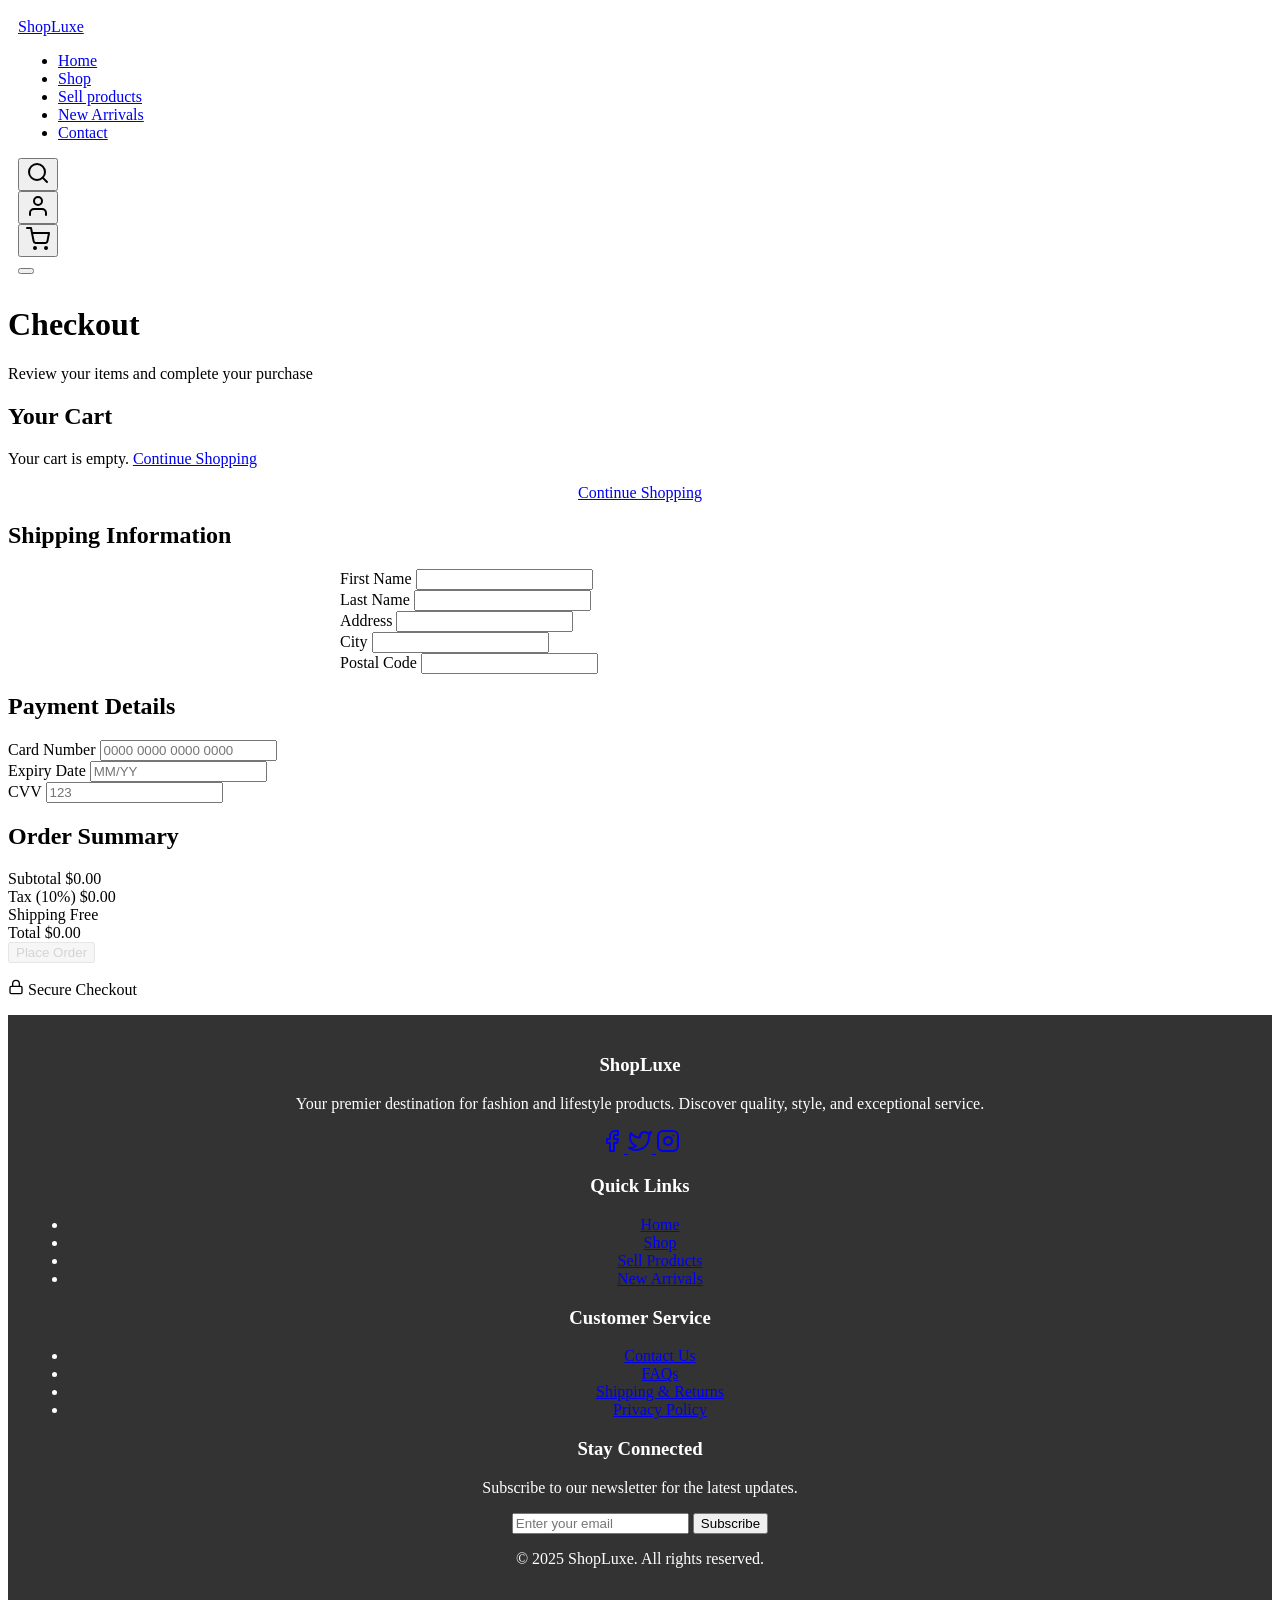
<file: Checkout.html>
<!DOCTYPE html>
<html lang="en">

<head>
    <meta charset="UTF-8">
    <meta name="viewport" content="width=device-width, initial-scale=1.0">
    <title>Checkout - ShopLuxe</title>
    <link rel="stylesheet" href="styles.css">
</head>

<body>

    <nav class="navbar">
        <div class="nav-container">
            <a href="index.html" class="nav-logo">Shop<span>Luxe</span></a>

            <ul class="nav-menu">
                <li><a href="index.html" class="nav-link">Home</a></li>
                <li><a href="Shop.html" class="nav-link">Shop</a></li>
                <li><a href="Sell product .html" class="nav-link">Sell products</a></li>
                <li><a href="New Arrival page .html" class="nav-link">New Arrivals</a></li>
                <li><a href="Contact.html" class="nav-link">Contact</a></li>
            </ul>

            <div class="nav-icons">
                <button class="icon-btn" id="searchToggle" aria-label="Search">
                    <svg xmlns="http://www.w3.org/2000/svg" width="24" height="24" viewBox="0 0 24 24" fill="none"
                        stroke="currentColor" stroke-width="2" stroke-linecap="round" stroke-linejoin="round">
                        <circle cx="11" cy="11" r="8"></circle>
                        <line x1="21" y1="21" x2="16.65" y2="16.65"></line>
                    </svg>
                </button>
                <div class="account-dropdown">
                    <button class="icon-btn" id="accountBtn" aria-label="Account">
                        <svg xmlns="http://www.w3.org/2000/svg" width="24" height="24" viewBox="0 0 24 24" fill="none"
                            stroke="currentColor" stroke-width="2" stroke-linecap="round" stroke-linejoin="round">
                            <path d="M20 21v-2a4 4 0 0 0-4-4H8a4 4 0 0 0-4 4v2"></path>
                            <circle cx="12" cy="7" r="4"></circle>
                        </svg>
                    </button>
                    <!-- Account menu reused from other pages via JS or static logic -->
                </div>
                <div class="cart-icon">
                    <button class="icon-btn" aria-label="Cart">
                        <svg xmlns="http://www.w3.org/2000/svg" width="24" height="24" viewBox="0 0 24 24" fill="none"
                            stroke="currentColor" stroke-width="2" stroke-linecap="round" stroke-linejoin="round">
                            <circle cx="9" cy="21" r="1"></circle>
                            <circle cx="20" cy="21" r="1"></circle>
                            <path d="M1 1h4l2.68 13.39a2 2 0 0 0 2 1.61h9.72a2 2 0 0 0 2-1.61L23 6H6"></path>
                        </svg>
                    </button>
                    <span class="cart-badge">0</span>
                </div>
                <button class="hamburger" aria-label="Menu">
                    <span class="bar"></span>
                    <span class="bar"></span>
                    <span class="bar"></span>
                </button>
            </div>
        </div>
    </nav>

    <div class="container checkout-container">
        <div class="page-header">
            <h1>Checkout</h1>
            <p>Review your items and complete your purchase</p>
        </div>

        <div class="checkout-grid">
            <div class="checkout-left">
                <!-- Cart Items -->
                <div class="card-section" id="cartSection">
                    <h2 class="card-title">Your Cart</h2>
                    <div id="cartItemsContainer">
                        <!-- Items rendered here -->
                        <p class="empty-cart-msg">Your cart is empty.</p>
                    </div>
                    <a href="Shop.html" class="btn btn-secondary"
                        style="width: 100%; margin-top: 1rem; text-align: center; display: block;">Continue Shopping</a>
                </div>

                <!-- Shipping Form -->
                <div class="card-section" id="shippingSection">
                    <h2 class="card-title">Shipping Information</h2>
                    <form id="checkoutForm">
                        <div class="form-row">
                            <div class="form-group">
                                <label class="form-label">First Name</label>
                                <input type="text" class="form-input" required>
                            </div>
                            <div class="form-group">
                                <label class="form-label">Last Name</label>
                                <input type="text" class="form-input" required>
                            </div>
                        </div>
                        <div class="form-group">
                            <label class="form-label">Address</label>
                            <input type="text" class="form-input" required>
                        </div>
                        <div class="form-row">
                            <div class="form-group">
                                <label class="form-label">City</label>
                                <input type="text" class="form-input" required>
                            </div>
                            <div class="form-group">
                                <label class="form-label">Postal Code</label>
                                <input type="text" class="form-input" required>
                            </div>
                        </div>
                    </form>
                </div>

                <!-- Payment Info -->
                <div class="card-section">
                    <h2 class="card-title">Payment Details</h2>
                    <div class="form-group">
                        <label class="form-label">Card Number</label>
                        <input type="text" class="form-input" placeholder="0000 0000 0000 0000">
                    </div>
                    <div class="form-row">
                        <div class="form-group">
                            <label class="form-label">Expiry Date</label>
                            <input type="text" class="form-input" placeholder="MM/YY">
                        </div>
                        <div class="form-group">
                            <label class="form-label">CVV</label>
                            <input type="text" class="form-input" placeholder="123">
                        </div>
                    </div>
                </div>
            </div>

            <div class="checkout-right">
                <div class="card-section summary-card">
                    <h2 class="card-title">Order Summary</h2>
                    <div class="summary-row">
                        <span>Subtotal</span>
                        <span id="subtotal">$0.00</span>
                    </div>
                    <div class="summary-row">
                        <span>Tax (10%)</span>
                        <span id="tax">$0.00</span>
                    </div>
                    <div class="summary-row">
                        <span>Shipping</span>
                        <span>Free</span>
                    </div>
                    <div class="summary-divider"></div>
                    <div class="summary-row total-row">
                        <span>Total</span>
                        <span id="total">$0.00</span>
                    </div>
                    <button class="btn btn-primary place-order-btn" id="placeOrderBtn">Place Order</button>
                    <p class="secure-badge">
                        <svg xmlns="http://www.w3.org/2000/svg" width="16" height="16" viewBox="0 0 24 24" fill="none"
                            stroke="currentColor" stroke-width="2" stroke-linecap="round" stroke-linejoin="round"
                            class="secure-icon">
                            <rect x="3" y="11" width="18" height="11" rx="2" ry="2"></rect>
                            <path d="M7 11V7a5 5 0 0 1 10 0v4"></path>
                        </svg>
                        Secure Checkout
                    </p>
                </div>
            </div>
        </div>
    </div>

    <footer class="footer">
        <div class="footer-content">
            <div class="footer-section">
                <h3>ShopLuxe</h3>
                <p>Your premier destination for fashion and lifestyle products. Discover quality, style, and exceptional
                    service.</p>
                <div class="social-links">
                    <a href="#" aria-label="Facebook">
                        <svg xmlns="http://www.w3.org/2000/svg" width="24" height="24" viewBox="0 0 24 24" fill="none"
                            stroke="currentColor" stroke-width="2" stroke-linecap="round" stroke-linejoin="round">
                            <path d="M18 2h-3a5 5 0 0 0-5 5v3H7v4h3v8h4v-8h3l1-4h-4V7a1 1 0 0 1 1-1h3z" />
                        </svg>
                    </a>
                    <a href="#" aria-label="Twitter">
                        <svg xmlns="http://www.w3.org/2000/svg" width="24" height="24" viewBox="0 0 24 24" fill="none"
                            stroke="currentColor" stroke-width="2" stroke-linecap="round" stroke-linejoin="round">
                            <path
                                d="M23 3a10.9 10.9 0 0 1-3.14 1.53 4.48 4.48 0 0 0-7.86 3v1A10.66 10.66 0 0 1 3 4s-4 9 5 13a11.64 11.64 0 0 1-7 2c9 5 20 0 20-11.5a4.5 4.5 0 0 0-.08-.83A7.72 7.72 0 0 0 23 3z" />
                        </svg>
                    </a>
                    <a href="#" aria-label="Instagram">
                        <svg xmlns="http://www.w3.org/2000/svg" width="24" height="24" viewBox="0 0 24 24" fill="none"
                            stroke="currentColor" stroke-width="2" stroke-linecap="round" stroke-linejoin="round">
                            <rect width="20" height="20" x="2" y="2" rx="5" ry="5" />
                            <path d="m16 11.37A4 4 0 1 1 12.63 8 4 4 0 0 1 16 11.37z" />
                            <line x1="17.5" y1="6.5" x2="17.51" y2="6.5" />
                        </svg>
                    </a>
                </div>
            </div>
            <div class="footer-section">
                <h3>Quick Links</h3>
                <ul>
                    <li><a href="index.html">Home</a></li>
                    <li><a href="Shop.html">Shop</a></li>
                    <li><a href="Sell product .html">Sell Products</a></li>
                    <li><a href="New Arrival page .html">New Arrivals</a></li>
                </ul>
            </div>
            <div class="footer-section">
                <h3>Customer Service</h3>
                <ul>
                    <li><a href="Contact.html">Contact Us</a></li>
                    <li><a href="Help.html">FAQs</a></li>
                    <li><a href="#">Shipping & Returns</a></li>
                    <li><a href="#">Privacy Policy</a></li>
                </ul>
            </div>
            <div class="footer-section">
                <h3>Stay Connected</h3>
                <p>Subscribe to our newsletter for the latest updates.</p>
                <form action="#">
                    <input type="email" placeholder="Enter your email" required class="footer-input">
                    <button type="submit" class="footer-btn">Subscribe</button>
                </form>
            </div>
        </div>
        <div class="footer-bottom">
            <p>&copy; 2025 ShopLuxe. All rights reserved.</p>
        </div>
    </footer>

    <script>
        // --- Navigation Logic (Copied from other pages for consistency) ---
        const hamburger = document.querySelector(".hamburger");
        const navMenu = document.querySelector(".nav-menu");

        hamburger.addEventListener("click", () => {
            hamburger.classList.toggle("active");
            navMenu.classList.toggle("active");
        });

        document.querySelectorAll(".nav-link").forEach(n => n.addEventListener("click", () => {
            hamburger.classList.remove("active");
            navMenu.classList.remove("active");
        }));


        // --- Cart Logic ---

        let cart = JSON.parse(localStorage.getItem('shopLuxeCart')) || [];
        const cartContainer = document.getElementById('cartItemsContainer');
        const subtotalEl = document.getElementById('subtotal');
        const taxEl = document.getElementById('tax');
        const totalEl = document.getElementById('total');
        const cartBadge = document.querySelector('.cart-badge');

        function formatPrice(price) {
            // Remove any non-numeric chars except dot/comma if present, then parse
            // Assuming price is stored as number or "$123.00" string
            const num = parseFloat(String(price).replace(/[^0-9.]/g, ''));
            return isNaN(num) ? 0 : num;
        }

        function renderCart() {
            cartContainer.innerHTML = '';
            let subtotal = 0;

            if (cart.length === 0) {
                cartContainer.innerHTML = '<p class="empty-cart-msg">Your cart is empty. <a href="Shop.html" class="text-accent">Continue Shopping</a></p>';
                document.getElementById('placeOrderBtn').disabled = true;
                document.getElementById('placeOrderBtn').style.opacity = '0.5';
                document.getElementById('placeOrderBtn').style.cursor = 'not-allowed';
            } else {
                document.getElementById('placeOrderBtn').disabled = false;
                document.getElementById('placeOrderBtn').style.opacity = '1';
                document.getElementById('placeOrderBtn').style.cursor = 'pointer';

                cart.forEach((item, index) => {
                    const price = formatPrice(item.price);
                    const itemTotal = price * item.quantity;
                    subtotal += itemTotal;

                    const itemEl = document.createElement('div');
                    itemEl.classList.add('cart-item');
                    itemEl.innerHTML = `
                        <div class="cart-item-info">
                            <div class="cart-item-name">${item.name}</div>
                            <div class="cart-item-price">$${price.toFixed(2)} x ${item.quantity}</div>
                        </div>
                        <div class="cart-item-actions">
                            <span class="cart-item-total">$${itemTotal.toFixed(2)}</span>
                            <button class="remove-btn" onclick="removeItem(${index})">&times;</button>
                        </div>
                    `;
                    cartContainer.appendChild(itemEl);
                });
            }

            const tax = subtotal * 0.10;
            const total = subtotal + tax;

            subtotalEl.textContent = `$${subtotal.toFixed(2)}`;
            taxEl.textContent = `$${tax.toFixed(2)}`;
            totalEl.textContent = `$${total.toFixed(2)}`;

            // Update Badge
            if (cartBadge) {
                const count = cart.reduce((sum, item) => sum + item.quantity, 0);
                cartBadge.textContent = count;
                cartBadge.style.display = count > 0 ? 'flex' : 'none';
            }
        }

        function removeItem(index) {
            cart.splice(index, 1);
            localStorage.setItem('shopLuxeCart', JSON.stringify(cart));
            renderCart();
        }

        // Initialize
        renderCart();

        // Combined Payment/Order Logic
        function handlePayment() {
            if (cart.length === 0) return;

            // Simple validation
            const requiredInputs = document.querySelectorAll('input[required]');
            let valid = true;
            requiredInputs.forEach(input => {
                if (!input.value) {
                    input.style.borderColor = 'red';
                    valid = false;
                } else {
                    input.style.borderColor = '#e2e8f0';
                }
            });

            if (!valid) {
                alert('Please fill in all shipping fields.');
                return;
            }

            // Mock Processing
            const btns = [document.getElementById('placeOrderBtn'), document.getElementById('payNowBtn')];
            btns.forEach(btn => {
                if (btn) {
                    btn.textContent = 'Processing...';
                    btn.disabled = true;
                }
            });

            setTimeout(() => {
                // Generate Receipt Data
                const orderNum = 'ORD-' + Math.floor(Math.random() * 1000000);
                const date = new Date().toLocaleDateString();
                const total = document.getElementById('total').textContent;

                // Hide Checkout Grid, Show Receipt
                document.querySelector('.checkout-grid').style.display = 'none';
                document.querySelector('.page-header h1').textContent = 'Order Receipt';
                document.querySelector('.page-header p').textContent = 'Your transaction details';

                const receiptContainer = document.getElementById('receiptContainer');
                receiptContainer.style.display = 'flex';

                document.getElementById('receiptOrderNum').textContent = orderNum;
                document.getElementById('receiptDate').textContent = date;
                document.getElementById('receiptTotal').textContent = total;

                // Render Items in Receipt
                const receiptItemsContainer = document.getElementById('receiptItems');
                receiptItemsContainer.innerHTML = '';
                cart.forEach(item => {
                    const price = formatPrice(item.price);
                    const itemTotal = price * item.quantity;
                    const div = document.createElement('div');
                    div.style.display = 'flex';
                    div.style.justifyContent = 'space-between';
                    div.style.marginBottom = '0.5rem';
                    div.innerHTML = `
                        <span>${item.quantity}x ${item.name}</span>
                        <span>$${itemTotal.toFixed(2)}</span>
                    `;
                    receiptItemsContainer.appendChild(div);
                });

                // Clear Cart
                localStorage.removeItem('shopLuxeCart');
                updateCartBadge(); // Will set to 0

            }, 2000);
        }

        // Attach listeners
        const placeOrderBtn = document.getElementById('placeOrderBtn');
        const payNowBtn = document.getElementById('payNowBtn');

        if (placeOrderBtn) placeOrderBtn.addEventListener('click', handlePayment);
        if (payNowBtn) payNowBtn.addEventListener('click', handlePayment);

    </script>
</body>

</html>
</file>
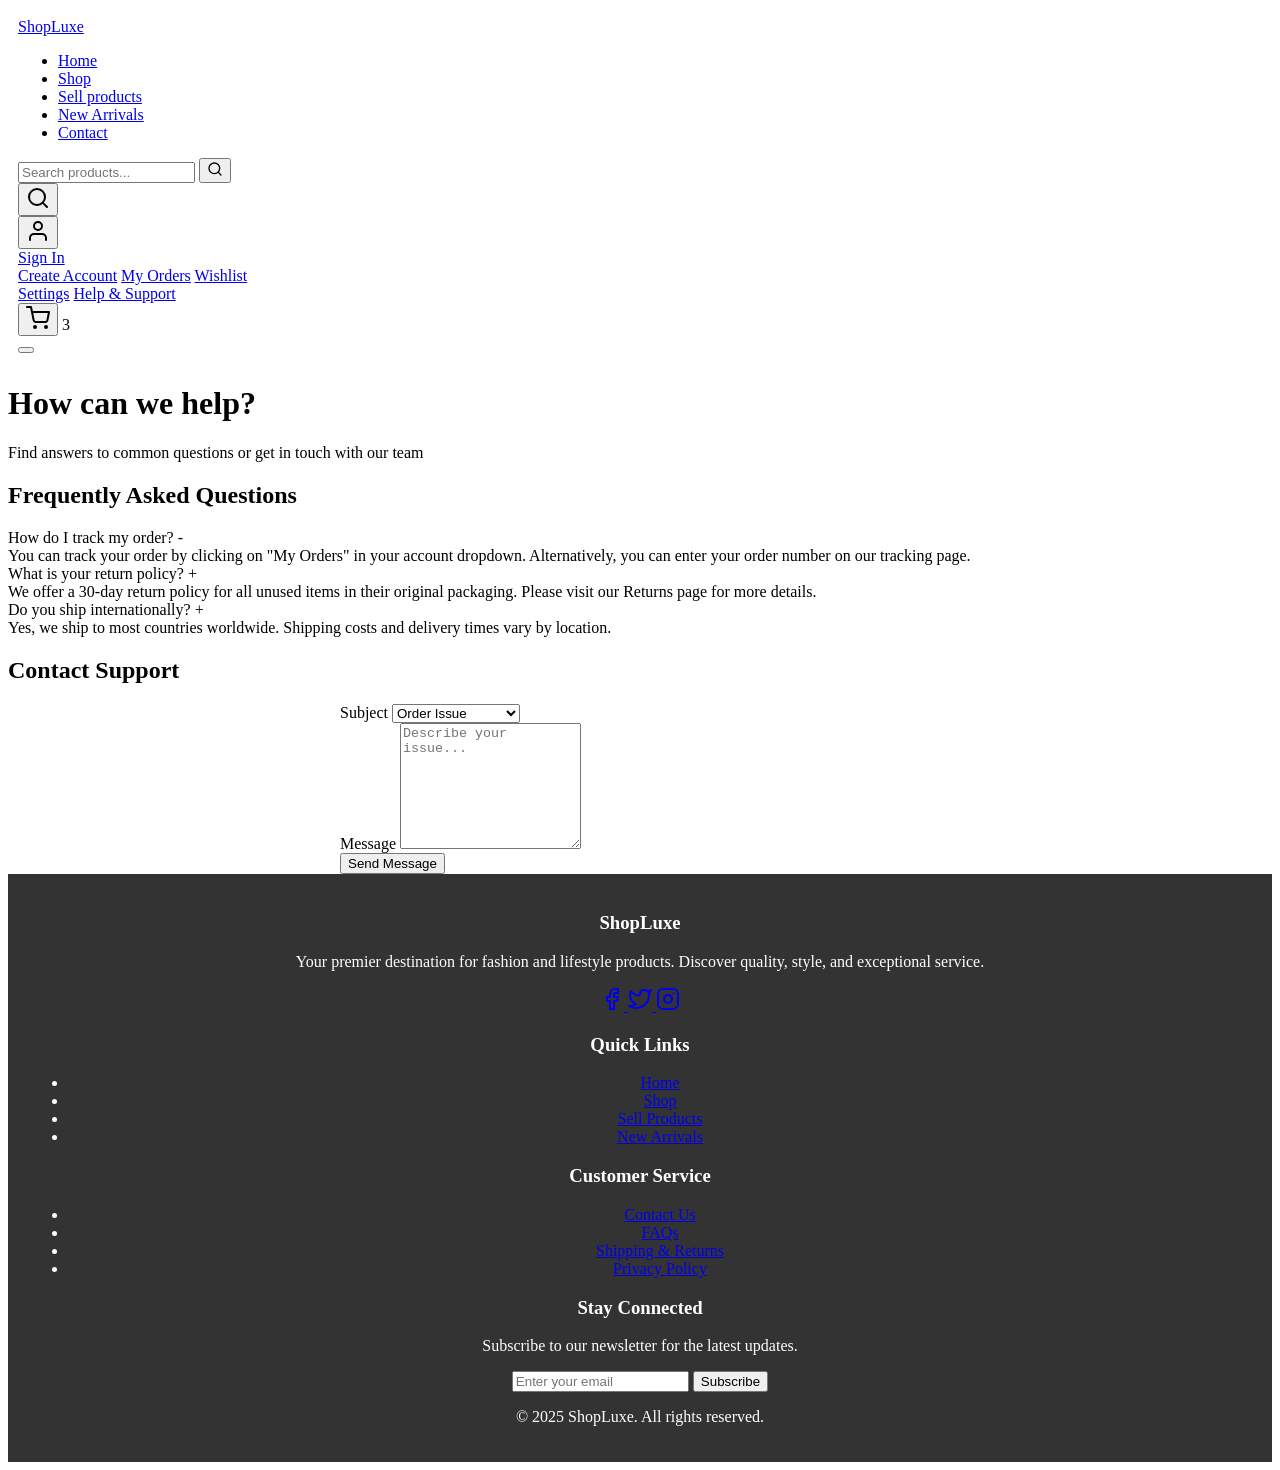
<file: Help.html>
<!DOCTYPE html>
<html lang="en">

<head>
    <meta charset="UTF-8">
    <meta name="viewport" content="width=device-width, initial-scale=1.0">
    <title>Help & Support - ShopLuxe</title>
    <link rel="stylesheet" href="styles.css">
</head>

<body>

    <nav class="navbar">
        <div class="nav-container">
            <a href="Index1.html" class="nav-logo">Shop<span>Luxe</span></a>

            <ul class="nav-menu">
                <li><a href="Index.html" class="nav-link">Home</a></li>
                <li><a href="Shop.html" class="nav-link">Shop</a></li>
                <li><a href="Sell product .html" class="nav-link">Sell products</a></li>
                <li><a href="New Arrival page .html" class="nav-link">New Arrivals</a></li>
                <li><a href="Contact.html" class="nav-link">Contact</a></li>
            </ul>

            <div class="nav-icons">
                <!-- Search Bar -->
                <div class="nav-search-container" id="navSearchContainer">
                    <input type="text" class="nav-search-input" placeholder="Search products..." id="navSearchInput">
                    <button class="nav-search-btn" id="navSearchBtn" aria-label="Search">
                        <svg xmlns="http://www.w3.org/2000/svg" width="16" height="16" viewBox="0 0 24 24" fill="none"
                            stroke="currentColor" stroke-width="2" stroke-linecap="round" stroke-linejoin="round">
                            <circle cx="11" cy="11" r="8"></circle>
                            <line x1="21" y1="21" x2="16.65" y2="16.65"></line>
                        </svg>
                    </button>
                </div>

                <button class="icon-btn" id="searchToggle" aria-label="Search">
                    <svg xmlns="http://www.w3.org/2000/svg" width="24" height="24" viewBox="0 0 24 24" fill="none"
                        stroke="currentColor" stroke-width="2" stroke-linecap="round" stroke-linejoin="round">
                        <circle cx="11" cy="11" r="8"></circle>
                        <line x1="21" y1="21" x2="16.65" y2="16.65"></line>
                    </svg>
                </button>

                <!-- Account Dropdown -->
                <div class="account-dropdown">
                    <button class="icon-btn" id="accountBtn" aria-label="User Account">
                        <svg xmlns="http://www.w3.org/2000/svg" width="24" height="24" viewBox="0 0 24 24" fill="none"
                            stroke="currentColor" stroke-width="2" stroke-linecap="round" stroke-linejoin="round">
                            <path d="M20 21v-2a4 4 0 0 0-4-4H8a4 4 0 0 0-4 4v2"></path>
                            <circle cx="12" cy="7" r="4"></circle>
                        </svg>
                    </button>
                    <div class="account-menu" id="accountMenu">
                        <a href="#" class="account-link" id="signInLink">Sign In</a>
                        <div class="account-divider"></div>
                        <a href="#" class="account-link" id="createAccountLink">Create Account</a>
                        <a href="#" class="account-link">My Orders</a>
                        <a href="#" class="account-link">Wishlist</a>
                        <div class="account-divider"></div>
                        <a href="#" class="account-link">Settings</a>
                        <a href="#" class="account-link">Help & Support</a>
                    </div>
                </div>

                <div class="cart-icon">
                    <button class="icon-btn" aria-label="Cart">
                        <svg xmlns="http://www.w3.org/2000/svg" width="24" height="24" viewBox="0 0 24 24" fill="none"
                            stroke="currentColor" stroke-width="2" stroke-linecap="round" stroke-linejoin="round">
                            <circle cx="9" cy="21" r="1"></circle>
                            <circle cx="20" cy="21" r="1"></circle>
                            <path d="M1 1h4l2.68 13.39a2 2 0 0 0 2 1.61h9.72a2 2 0 0 0 2-1.61L23 6H6"></path>
                        </svg>
                    </button>
                    <span class="cart-badge">3</span>
                </div>
                <button class="hamburger" aria-label="Menu">
                    <span class="bar"></span>
                    <span class="bar"></span>
                    <span class="bar"></span>
                </button>
            </div>
        </div>
    </nav>

    <!-- Account Creation Modal -->
    <div class="modal" id="accountModal">
        <div class="modal-content">
            <button class="modal-close" id="modalClose">&times;</button>
            <div class="modal-header">
                <h2 class="modal-title" id="modalTitle">Create Account</h2>
                <p class="modal-subtitle" id="modalSubtitle">Join ShopLuxe for exclusive deals and personalized shopping
                </p>
            </div>

            <div class="success-message" id="successMessage">
                Account created successfully! Welcome to ShopLuxe.
            </div>

            <form id="accountForm">
                <div class="form-row" id="nameRow">
                    <div class="form-group">
                        <label for="firstName" class="form-label">First Name</label>
                        <input type="text" id="firstName" name="firstName" class="form-input" required>
                    </div>
                    <div class="form-group">
                        <label for="lastName" class="form-label">Last Name</label>
                        <input type="text" id="lastName" name="lastName" class="form-input" required>
                    </div>
                </div>
                <div class="form-group">
                    <label for="email" class="form-label">Email Address</label>
                    <input type="email" id="email" name="email" class="form-input" required>
                </div>
                <div class="form-group">
                    <label for="password" class="form-label">Password</label>
                    <input type="password" id="password" name="password" class="form-input" required minlength="8">
                </div>
                <div class="form-group" id="confirmPasswordGroup">
                    <label for="confirmPassword" class="form-label">Confirm Password</label>
                    <input type="password" id="confirmPassword" name="confirmPassword" class="form-input" required
                        minlength="8">
                </div>
                <div class="checkbox-group" id="newsletterGroup">
                    <input type="checkbox" id="newsletter" name="newsletter">
                    <label for="newsletter">Subscribe to our newsletter for exclusive deals</label>
                </div>
                <div class="checkbox-group" id="termsGroup">
                    <input type="checkbox" id="terms" name="terms" required>
                    <label for="terms">I agree to the <a href="#" style="color: var(--accent-color);">Terms &
                            Conditions</a></label>
                </div>
                <button type="submit" class="modal-btn modal-btn-primary" id="submitBtn">Create Account</button>
                <button type="button" class="modal-btn modal-btn-secondary" id="switchToSignIn">Already have an account?
                    Sign In</button>
            </form>
            <div class="modal-footer">
                <p>By creating an account, you agree to our <a href="#">Privacy Policy</a></p>
            </div>
        </div>
    </div>

    <!-- Help Content -->
    <main class="help-container">
        <div class="help-header">
            <h1>How can we help?</h1>
            <p>Find answers to common questions or get in touch with our team</p>
        </div>

        <div class="faq-section">
            <h2>Frequently Asked Questions</h2>

            <div class="faq-item active">
                <div class="faq-question">How do I track my order? <span class="toggle-icon">-</span></div>
                <div class="faq-answer">
                    You can track your order by clicking on "My Orders" in your account dropdown. Alternatively, you can
                    enter your order number on our tracking page.
                </div>
            </div>

            <div class="faq-item">
                <div class="faq-question">What is your return policy? <span class="toggle-icon">+</span></div>
                <div class="faq-answer">
                    We offer a 30-day return policy for all unused items in their original packaging. Please visit our
                    Returns page for more details.
                </div>
            </div>

            <div class="faq-item">
                <div class="faq-question">Do you ship internationally? <span class="toggle-icon">+</span></div>
                <div class="faq-answer">
                    Yes, we ship to most countries worldwide. Shipping costs and delivery times vary by location.
                </div>
            </div>
        </div>

        <div class="contact-form">
            <h2>Contact Support</h2>
            <form id="contactForm">
                <div class="form-group">
                    <label class="form-label" for="subject">Subject</label>
                    <select class="form-input" id="subject" name="subject">
                        <option>Order Issue</option>
                        <option>Product Question</option>
                        <option>Technical Support</option>
                        <option>Other</option>
                    </select>
                </div>
                <div class="form-group">
                    <label class="form-label" for="message">Message</label>
                    <textarea class="form-input" id="message" name="message" style="min-height: 120px;"
                        placeholder="Describe your issue..."></textarea>
                </div>
                <button type="button" class="modal-btn modal-btn-primary"
                    onclick="alert('Message sent! We will get back to you shortly.')">Send Message</button>
            </form>
        </div>
    </main>

    <!-- Footer -->
    <footer class="footer">
        <div class="footer-content">
            <div class="footer-section">
                <h3>ShopLuxe</h3>
                <p>Your premier destination for fashion and lifestyle products. Discover quality, style, and exceptional
                    service.</p>
                <div class="social-links">
                    <a href="#" aria-label="Facebook">
                        <svg xmlns="http://www.w3.org/2000/svg" width="24" height="24" viewBox="0 0 24 24" fill="none"
                            stroke="currentColor" stroke-width="2" stroke-linecap="round" stroke-linejoin="round">
                            <path d="M18 2h-3a5 5 0 0 0-5 5v3H7v4h3v8h4v-8h3l1-4h-4V7a1 1 0 0 1 1-1h3z" />
                        </svg>
                    </a>
                    <a href="#" aria-label="Twitter">
                        <svg xmlns="http://www.w3.org/2000/svg" width="24" height="24" viewBox="0 0 24 24" fill="none"
                            stroke="currentColor" stroke-width="2" stroke-linecap="round" stroke-linejoin="round">
                            <path
                                d="M23 3a10.9 10.9 0 0 1-3.14 1.53 4.48 4.48 0 0 0-7.86 3v1A10.66 10.66 0 0 1 3 4s-4 9 5 13a11.64 11.64 0 0 1-7 2c9 5 20 0 20-11.5a4.5 4.5 0 0 0-.08-.83A7.72 7.72 0 0 0 23 3z" />
                        </svg>
                    </a>
                    <a href="#" aria-label="Instagram">
                        <svg xmlns="http://www.w3.org/2000/svg" width="24" height="24" viewBox="0 0 24 24" fill="none"
                            stroke="currentColor" stroke-width="2" stroke-linecap="round" stroke-linejoin="round">
                            <rect width="20" height="20" x="2" y="2" rx="5" ry="5" />
                            <path d="m16 11.37A4 4 0 1 1 12.63 8 4 4 0 0 1 16 11.37z" />
                            <line x1="17.5" y1="6.5" x2="17.51" y2="6.5" />
                        </svg>
                    </a>
                </div>
            </div>
            <div class="footer-section">
                <h3>Quick Links</h3>
                <ul>
                    <li><a href="index.html">Home</a></li>
                    <li><a href="Shop.html">Shop</a></li>
                    <li><a href="Sell product .html">Sell Products</a></li>
                    <li><a href="New Arrival page .html">New Arrivals</a></li>
                </ul>
            </div>
            <div class="footer-section">
                <h3>Customer Service</h3>
                <ul>
                    <li><a href="Contact.html">Contact Us</a></li>
                    <li><a href="Help.html">FAQs</a></li>
                    <li><a href="#">Shipping & Returns</a></li>
                    <li><a href="#">Privacy Policy</a></li>
                </ul>
            </div>
            <div class="footer-section">
                <h3>Stay Connected</h3>
                <p>Subscribe to our newsletter for the latest updates.</p>
                <form action="#">
                    <input type="email" placeholder="Enter your email" required class="footer-input">
                    <button type="submit" class="footer-btn">Subscribe</button>
                </form>
            </div>
        </div>
        <div class="footer-bottom">
            <p>&copy; 2025 ShopLuxe. All rights reserved.</p>
        </div>
    </footer>

    <script>
        // Navigation and Menu Logic
        const hamburger = document.querySelector(".hamburger");
        const navMenu = document.querySelector(".nav-menu");

        hamburger.addEventListener("click", () => {
            hamburger.classList.toggle("active");
            navMenu.classList.toggle("active");
        });

        document.querySelectorAll(".nav-link").forEach(n => n.addEventListener("click", () => {
            hamburger.classList.remove("active");
            navMenu.classList.remove("active");
        }));

        // Search Toggle Logic
        const searchToggle = document.getElementById('searchToggle');
        const navSearchContainer = document.getElementById('navSearchContainer');
        const navSearchInput = document.getElementById('navSearchInput');
        const navSearchBtn = document.getElementById('navSearchBtn');

        if (searchToggle) {
            searchToggle.addEventListener('click', () => {
                navSearchContainer.classList.toggle('active');
                if (navSearchContainer.classList.contains('active')) {
                    navSearchInput.focus();
                }
            });
        }

        if (navSearchBtn) {
            navSearchBtn.addEventListener('click', () => {
                const query = navSearchInput.value.trim();
                if (query) {
                    alert(`Navbar searching for: ${query}`);
                    navSearchInput.value = '';
                    navSearchContainer.classList.remove('active');
                }
            });
        }

        // Account Dropdown Logic
        const accountBtn = document.getElementById('accountBtn');
        const accountMenu = document.getElementById('accountMenu');

        accountBtn.addEventListener('click', (e) => {
            e.stopPropagation();
            accountMenu.classList.toggle('active');
        });

        document.addEventListener('click', (e) => {
            if (!accountBtn.contains(e.target) && !accountMenu.contains(e.target)) {
                accountMenu.classList.remove('active');
            }
        });

        // Account Modal Functionality
        const accountModal = document.getElementById('accountModal');
        const modalClose = document.getElementById('modalClose');
        const accountForm = document.getElementById('accountForm');
        const modalTitle = document.getElementById('modalTitle');
        const modalSubtitle = document.getElementById('modalSubtitle');
        const submitBtn = document.getElementById('submitBtn');
        const switchToSignIn = document.getElementById('switchToSignIn');
        const successMessage = document.getElementById('successMessage');

        let isSignInMode = false;

        document.getElementById('createAccountLink').addEventListener('click', (e) => {
            e.preventDefault();
            isSignInMode = false;
            showCreateAccountModal();
            accountMenu.classList.remove('active');
        });

        document.getElementById('signInLink').addEventListener('click', (e) => {
            e.preventDefault();
            isSignInMode = true;
            showSignInModal();
            accountMenu.classList.remove('active');
        });

        function showCreateAccountModal() {
            modalTitle.textContent = 'Create Account';
            modalSubtitle.textContent = 'Join ShopLuxe for exclusive deals and personalized shopping';
            submitBtn.textContent = 'Create Account';
            switchToSignIn.textContent = 'Already have an account? Sign In';
            accountModal.classList.add('active');
            successMessage.style.display = 'none';

            document.getElementById('nameRow').style.display = 'grid';
            document.getElementById('confirmPasswordGroup').style.display = 'block';
            document.getElementById('newsletterGroup').style.display = 'flex';
            document.getElementById('termsGroup').style.display = 'flex';
        }

        function showSignInModal() {
            modalTitle.textContent = 'Sign In';
            modalSubtitle.textContent = 'Welcome back! Please sign in to your account';
            submitBtn.textContent = 'Sign In';
            switchToSignIn.textContent = 'Don\'t have an account? Create Account';
            accountModal.classList.add('active');
            successMessage.style.display = 'none';

            document.getElementById('nameRow').style.display = 'none';
            document.getElementById('confirmPasswordGroup').style.display = 'none';
            document.getElementById('newsletterGroup').style.display = 'none';
            document.getElementById('termsGroup').style.display = 'none';
        }

        switchToSignIn.addEventListener('click', () => {
            isSignInMode = !isSignInMode;
            if (isSignInMode) {
                showSignInModal();
            } else {
                showCreateAccountModal();
            }
        });

        modalClose.addEventListener('click', () => {
            accountModal.classList.remove('active');
            accountForm.reset();
        });

        accountModal.addEventListener('click', (e) => {
            if (e.target === accountModal) {
                accountModal.classList.remove('active');
                accountForm.reset();
            }
        });

        accountForm.addEventListener('submit', (e) => {
            e.preventDefault();
            const formData = new FormData(accountForm);
            const data = Object.fromEntries(formData);

            if (!isSignInMode) {
                if (data.password !== data.confirmPassword) {
                    alert('Passwords do not match!');
                    return;
                }
                if (data.password.length < 8) {
                    alert('Password must be at least 8 characters long!');
                    return;
                }
                if (!data.terms) {
                    alert('Please agree to the Terms & Conditions!');
                    return;
                }

                successMessage.textContent = `Account created successfully! Welcome ${data.firstName}!`;
                successMessage.style.display = 'block';
                submitBtn.textContent = 'Account Created!';
                submitBtn.style.background = '#10b981';

                localStorage.setItem('shopLuxeUser', JSON.stringify({ name: data.firstName, email: data.email }));
                updateAuthUI();

                setTimeout(() => {
                    accountModal.classList.remove('active');
                    accountForm.reset();
                    submitBtn.textContent = 'Create Account';
                    submitBtn.style.background = '';
                }, 2000);

            } else {
                if (!data.email || !data.password) {
                    alert('Please fill in all fields!');
                    return;
                }

                successMessage.textContent = 'Sign in successful! Welcome back!';
                successMessage.style.display = 'block';
                submitBtn.textContent = 'Signed In!';
                submitBtn.style.background = '#10b981';

                localStorage.setItem('shopLuxeUser', JSON.stringify({ name: 'User', email: data.email }));
                updateAuthUI();

                setTimeout(() => {
                    accountModal.classList.remove('active');
                    accountForm.reset();
                    submitBtn.textContent = 'Sign In';
                    submitBtn.style.background = '';
                }, 2000);
            }
        });

        function updateAuthUI() {
            const user = JSON.parse(localStorage.getItem('shopLuxeUser'));
            const signInLink = document.getElementById('signInLink');
            const createAccountLink = document.getElementById('createAccountLink');

            if (user) {
                signInLink.textContent = `Hi, ${user.name}`;
                signInLink.href = 'Settings.html';
                signInLink.id = 'userProfileLink';

                createAccountLink.textContent = 'Sign Out';
                createAccountLink.href = '#';
                createAccountLink.id = 'signOutLink';

                document.getElementById('signOutLink').addEventListener('click', (e) => {
                    e.preventDefault();
                    localStorage.removeItem('shopLuxeUser');
                    window.location.reload();
                });
            }
        }

        updateAuthUI();

        // FAQ Toggle Logic
        document.querySelectorAll('.faq-item').forEach(item => {
            item.querySelector('.faq-question').addEventListener('click', () => {
                const wasActive = item.classList.contains('active');

                document.querySelectorAll('.faq-item').forEach(i => {
                    i.classList.remove('active');
                    i.querySelector('.toggle-icon').textContent = '+';
                });

                if (!wasActive) {
                    item.classList.add('active');
                    item.querySelector('.toggle-icon').textContent = '-';
                }
            });
        });
    </script>
</body>

</html>
</file>
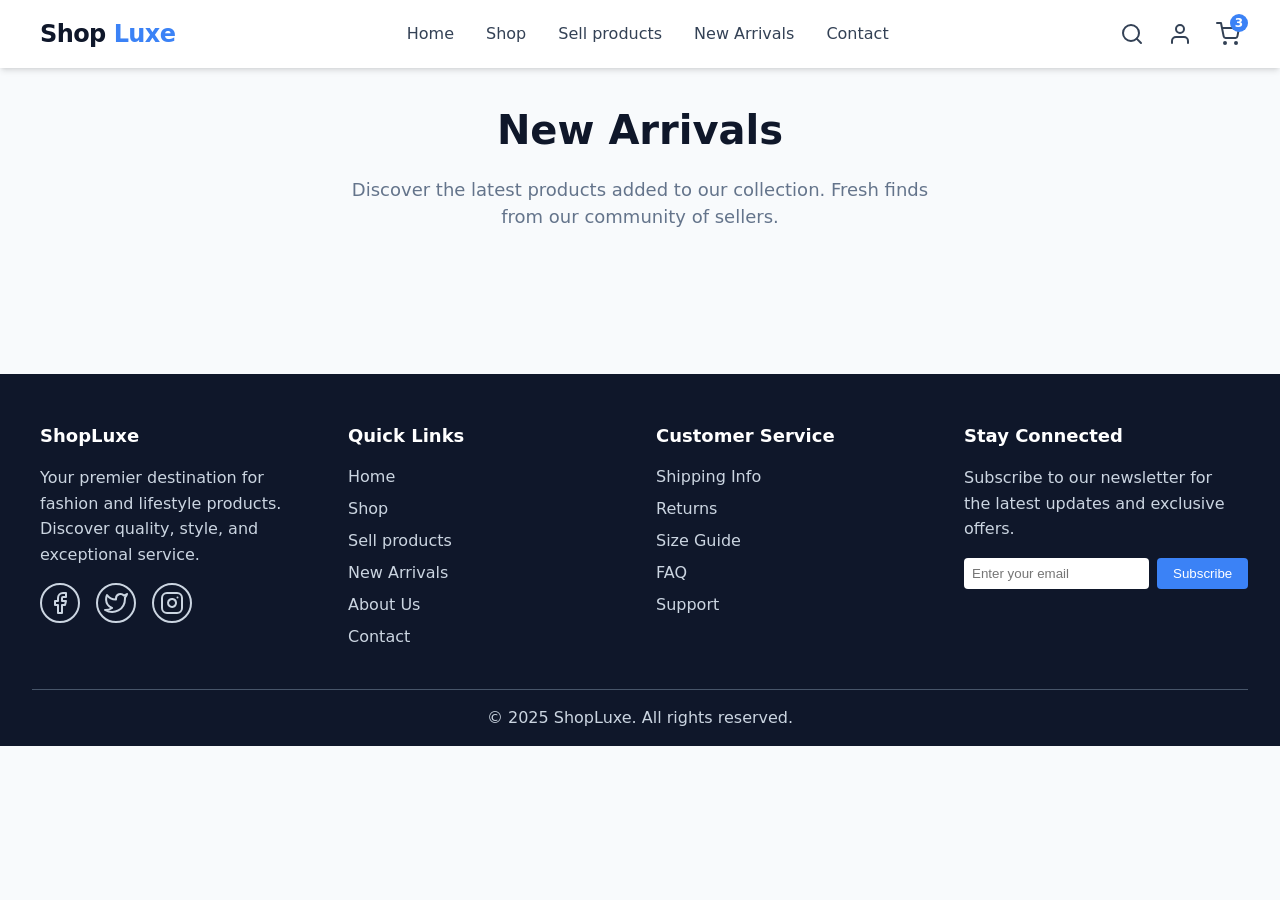
<file: New Arrival page .html>
<!DOCTYPE html>
<html lang="en">

<head>
    <meta charset="UTF-8">
    <meta name="viewport" content="width=device-width, initial-scale=1.0">
    <title>New Arrivals - ShopLuxe</title>
    <style>
        /* Reset & Base Styles */
        :root {
            --primary-color: #0f172a;
            --accent-color: #3b82f6;
            --text-color: #334155;
            --bg-color: #f8fafc;
            --white: #ffffff;
            --shadow: 0 4px 6px -1px rgb(0 0 0 / 0.1), 0 2px 4px -2px rgb(0 0 0 / 0.1);
            --font-main: 'Inter', system-ui, -apple-system, sans-serif;
        }

        * {
            margin: 0;
            padding: 0;
            box-sizing: border-box;
        }

        body {
            font-family: var(--font-main);
            background-color: var(--bg-color);
            color: var(--text-color);
            line-height: 1.5;
        }

        a {
            text-decoration: none;
            color: inherit;
        }

        ul {
            list-style: none;
        }

        /* Navigation Container */
        .navbar {
            background-color: var(--white);
            box-shadow: var(--shadow);
            position: sticky;
            top: 0;
            z-index: 1000;
            padding: 1rem 2rem;
        }

        .nav-container {
            max-width: 1200px;
            margin: 0 auto;
            display: flex;
            justify-content: space-between;
            align-items: center;
        }

        /* Logo */
        .nav-logo {
            font-size: 1.5rem;
            font-weight: 700;
            color: var(--primary-color);
            letter-spacing: -0.025em;
            display: flex;
            align-items: center;
            gap: 0.5rem;
        }

        .nav-logo span {
            color: var(--accent-color);
        }

        /* Desktop Menu */
        .nav-menu {
            display: flex;
            gap: 2rem;
            align-items: center;
        }

        .nav-link {
            font-weight: 500;
            color: var(--text-color);
            transition: color 0.3s ease;
            position: relative;
        }

        .nav-link:hover {
            color: var(--accent-color);
        }

        .nav-link::after {
            content: '';
            position: absolute;
            width: 0;
            height: 2px;
            bottom: -4px;
            left: 0;
            background-color: var(--accent-color);
            transition: width 0.3s ease;
        }

        .nav-link:hover::after {
            width: 100%;
        }

        /* Utility Icons */
        .nav-icons {
            display: flex;
            gap: 1.5rem;
            align-items: center;
        }

        .icon-btn {
            background: none;
            border: none;
            cursor: pointer;
            color: var(--text-color);
            transition: transform 0.2s ease, color 0.2s ease;
            display: flex;
            align-items: center;
            justify-content: center;
        }

        .icon-btn:hover {
            color: var(--accent-color);
            transform: translateY(-2px);
        }

        .cart-icon {
            position: relative;
        }

        .cart-badge {
            position: absolute;
            top: -8px;
            right: -8px;
            background-color: var(--accent-color);
            color: white;
            font-size: 0.75rem;
            width: 18px;
            height: 18px;
            border-radius: 50%;
            display: flex;
            justify-content: center;
            align-items: center;
            font-weight: bold;
        }

        /* Hamburger Menu */
        .hamburger {
            display: none;
            cursor: pointer;
            flex-direction: column;
            gap: 6px;
            background: none;
            border: none;
        }

        .bar {
            display: block;
            width: 25px;
            height: 3px;
            background-color: var(--primary-color);
            transition: all 0.3s ease-in-out;
            border-radius: 2px;
        }

        /* Mobile Styles */
        @media (max-width: 768px) {
            .hamburger {
                display: flex;
                z-index: 1001;
            }

            .nav-menu {
                position: fixed;
                left: -100%;
                top: 0;
                flex-direction: column;
                background-color: var(--white);
                width: 100%;
                height: 100vh;
                text-align: center;
                transition: 0.3s;
                box-shadow: 0 10px 27px rgba(0, 0, 0, 0.05);
                justify-content: center;
                padding-bottom: 2rem;
            }

            .nav-menu.active {
                left: 0;
            }

            .nav-link {
                font-size: 1.25rem;
            }

            .nav-icons {
                margin-left: auto;
                margin-right: 2rem;
            }

            /* Animation for Hamburger */
            .hamburger.active .bar:nth-child(2) {
                opacity: 0;
            }

            .hamburger.active .bar:nth-child(1) {
                transform: translateY(9px) rotate(45deg);
            }

            .hamburger.active .bar:nth-child(3) {
                transform: translateY(-9px) rotate(-45deg);
            }
        }

        /* Search Bar */
        .search-container {
            position: relative;
            display: none;
            width: 300px;
            margin-right: 1rem;
        }

        .search-container.active {
            display: block;
        }

        .search-input {
            width: 100%;
            padding: 0.75rem 1rem;
            border: 2px solid #e2e8f0;
            border-radius: 25px;
            font-size: 1rem;
            transition: all 0.3s ease;
            outline: none;
        }

        .search-input:focus {
            border-color: var(--accent-color);
            box-shadow: 0 0 0 3px rgba(59, 130, 246, 0.1);
        }

        .search-btn {
            position: absolute;
            right: 8px;
            top: 50%;
            transform: translateY(-50%);
            background: var(--accent-color);
            color: var(--white);
            border: none;
            padding: 0.5rem;
            border-radius: 50%;
            cursor: pointer;
            transition: background-color 0.3s ease;
        }

        .search-btn:hover {
            background: #2563eb;
        }

        /* Account Dropdown */
        .account-dropdown {
            position: relative;
        }

        .account-menu {
            position: absolute;
            top: 100%;
            right: 0;
            background: var(--white);
            min-width: 200px;
            border-radius: 8px;
            box-shadow: 0 10px 25px rgba(0, 0, 0, 0.1);
            opacity: 0;
            visibility: hidden;
            transform: translateY(-10px);
            transition: all 0.3s ease;
            z-index: 1001;
        }

        .account-menu.active {
            opacity: 1;
            visibility: visible;
            transform: translateY(0);
        }

        .account-menu-item {
            padding: 0;
            border: none;
            background: none;
            width: 100%;
            text-align: left;
        }

        .account-link {
            display: block;
            padding: 0.75rem 1rem;
            color: var(--text-color);
            text-decoration: none;
            transition: background-color 0.3s ease;
            border-radius: 8px;
        }

        .account-link:hover {
            background-color: #f8fafc;
            color: var(--accent-color);
        }

        .account-divider {
            height: 1px;
            background: #e2e8f0;
            margin: 0.5rem 0;
        }

        /* Mobile Search */
        @media (max-width: 768px) {
            .search-container {
                position: absolute;
                top: 100%;
                left: 0;
                right: 0;
                width: auto;
                margin: 1rem 2rem;
                background: var(--white);
                padding: 1rem;
                border-radius: 8px;
                box-shadow: 0 4px 12px rgba(0, 0, 0, 0.1);
            }

            .account-menu {
                position: static;
                box-shadow: none;
                background: transparent;
                margin-top: 1rem;
            }

            .account-menu.active {
                transform: none;
            }
        }

        /* Account Creation Modal */
        .modal {
            display: none;
            position: fixed;
            top: 0;
            left: 0;
            width: 100%;
            height: 100%;
            background: rgba(0, 0, 0, 0.5);
            z-index: 2000;
            justify-content: center;
            align-items: center;
        }

        .modal.active {
            display: flex;
        }

        .modal-content {
            background: var(--white);
            border-radius: 12px;
            padding: 2rem;
            max-width: 400px;
            width: 90%;
            max-height: 90vh;
            overflow-y: auto;
            position: relative;
            box-shadow: 0 20px 25px -5px rgba(0, 0, 0, 0.1);
        }

        .modal-close {
            position: absolute;
            top: 1rem;
            right: 1rem;
            background: none;
            border: none;
            font-size: 1.5rem;
            cursor: pointer;
            color: #64748b;
            transition: color 0.3s ease;
        }

        .modal-close:hover {
            color: var(--text-color);
        }

        .modal-header {
            text-align: center;
            margin-bottom: 2rem;
        }

        .modal-title {
            font-size: 1.75rem;
            font-weight: 700;
            color: var(--primary-color);
            margin-bottom: 0.5rem;
        }

        .modal-subtitle {
            color: #64748b;
            font-size: 0.875rem;
        }

        .form-group {
            margin-bottom: 1.5rem;
        }

        .form-label {
            display: block;
            font-weight: 500;
            color: var(--text-color);
            margin-bottom: 0.5rem;
        }

        .form-input {
            width: 100%;
            padding: 0.75rem;
            border: 2px solid #e2e8f0;
            border-radius: 8px;
            font-size: 1rem;
            transition: border-color 0.3s ease;
            outline: none;
        }

        .form-input:focus {
            border-color: var(--accent-color);
        }

        .form-row {
            display: grid;
            grid-template-columns: 1fr 1fr;
            gap: 1rem;
        }

        .checkbox-group {
            display: flex;
            align-items: center;
            gap: 0.5rem;
            margin-bottom: 1rem;
        }

        .checkbox-group input[type="checkbox"] {
            width: auto;
            margin: 0;
        }

        .checkbox-group label {
            font-size: 0.875rem;
            color: #64748b;
            margin: 0;
        }

        .modal-btn {
            width: 100%;
            padding: 0.75rem;
            border: none;
            border-radius: 8px;
            font-size: 1rem;
            font-weight: 600;
            cursor: pointer;
            transition: all 0.3s ease;
            margin-bottom: 1rem;
        }

        .modal-btn-primary {
            background: var(--accent-color);
            color: var(--white);
        }

        .modal-btn-primary:hover {
            background: #2563eb;
            transform: translateY(-1px);
        }

        .modal-btn-secondary {
            background: #f8fafc;
            color: var(--text-color);
            border: 2px solid #e2e8f0;
        }

        .modal-btn-secondary:hover {
            background: #e2e8f0;
        }

        .modal-footer {
            text-align: center;
            color: #64748b;
            font-size: 0.875rem;
        }

        .modal-footer a {
            color: var(--accent-color);
            text-decoration: none;
            font-weight: 500;
        }

        /* New Arrivals Section */
        .new-arrivals-container {
            max-width: 1200px;
            margin: 0 auto;
            padding: 2rem;
        }

        .new-arrivals-header {
            text-align: center;
            margin-bottom: 3rem;
        }

        .new-arrivals-title {
            font-size: 2.5rem;
            font-weight: 700;
            color: var(--primary-color);
            margin-bottom: 1rem;
        }

        .new-arrivals-subtitle {
            font-size: 1.125rem;
            color: #64748b;
            max-width: 600px;
            margin: 0 auto;
        }

        .product-grid {
            display: grid;
            grid-template-columns: repeat(auto-fit, minmax(280px, 1fr));
            gap: 2rem;
            margin-top: 2rem;
        }

        .product-card {
            background: var(--white);
            border-radius: 12px;
            overflow: hidden;
            box-shadow: var(--shadow);
            transition: transform 0.3s ease, box-shadow 0.3s ease;
        }

        .product-card:hover {
            transform: translateY(-4px);
            box-shadow: 0 10px 25px rgba(0, 0, 0, 0.15);
        }

        .product-image {
            width: 100%;
            height: 250px;
            object-fit: cover;
            transition: transform 0.3s ease;
        }

        .product-card:hover .product-image {
            transform: scale(1.05);
        }

        .product-info {
            padding: 1.5rem;
        }

        .product-category {
            font-size: 0.875rem;
            color: var(--accent-color);
            font-weight: 600;
            text-transform: uppercase;
            letter-spacing: 0.5px;
            margin-bottom: 0.5rem;
        }

        .product-title {
            font-size: 1.125rem;
            font-weight: 600;
            color: var(--primary-color);
            margin-bottom: 1rem;
            display: block;
        }

        .product-footer {
            display: flex;
            justify-content: space-between;
            align-items: center;
        }

        .product-price {
            font-size: 1.25rem;
            font-weight: 700;
            color: var(--primary-color);
        }

        .add-cart-btn {
            background: var(--accent-color);
            color: var(--white);
            border: none;
            padding: 0.5rem 1rem;
            border-radius: 6px;
            font-size: 0.875rem;
            font-weight: 600;
            cursor: pointer;
            transition: background-color 0.3s ease;
        }

        .add-cart-btn:hover {
            background: #2563eb;
        }

        /* Footer */
        .footer {
            background: var(--primary-color);
            color: var(--white);
            padding: 3rem 2rem 1rem;
            margin-top: 4rem;
        }

        .footer-content {
            max-width: 1200px;
            margin: 0 auto;
            display: grid;
            grid-template-columns: repeat(auto-fit, minmax(250px, 1fr));
            gap: 2rem;
            margin-bottom: 2rem;
        }

        .footer-section h3 {
            font-size: 1.125rem;
            font-weight: 600;
            margin-bottom: 1rem;
        }

        .footer-section p {
            color: #cbd5e1;
            line-height: 1.6;
            margin-bottom: 1rem;
        }

        .footer-section ul {
            list-style: none;
        }

        .footer-section li {
            margin-bottom: 0.5rem;
        }

        .footer-section a {
            color: #cbd5e1;
            transition: color 0.3s ease;
        }

        .footer-section a:hover {
            color: var(--white);
        }

        .social-links {
            display: flex;
            gap: 1rem;
            margin-top: 1rem;
        }

        .social-links a {
            display: flex;
            align-items: center;
            justify-content: center;
            width: 40px;
            height: 40px;
            border: 2px solid #cbd5e1;
            border-radius: 50%;
            transition: all 0.3s ease;
        }

        .social-links a:hover {
            border-color: var(--white);
            transform: translateY(-2px);
        }

        .footer-bottom {
            border-top: 1px solid #475569;
            padding-top: 1rem;
            text-align: center;
            color: #cbd5e1;
        }
    </style>
</head>

<body>
    <nav class="navbar">
        <div class="nav-container">
            <a href="Index1.html" class="nav-logo">Shop<span>Luxe</span></a>

            <ul class="nav-menu">
                <li><a href="Index.html" class="nav-link">Home</a></li>
                <li><a href="Shop.html" class="nav-link">Shop</a></li>
                <li><a href="Sell product .html" class="nav-link">Sell products</a></li>
                <li><a href="New Arrival page .html" class="nav-link">New Arrivals</a></li>
                
                <li><a href="Contact.html" class="nav-link">Contact</a></li>
            </ul>

            <div class="nav-icons">
                <!-- Search Bar -->
                <div class="search-container" id="searchContainer">
                    <input type="text" class="search-input" placeholder="Search products..." id="searchInput">
                    <button class="search-btn" id="searchBtn">
                        <svg xmlns="http://www.w3.org/2000/svg" width="16" height="16" viewBox="0 0 24 24" fill="none" stroke="currentColor" stroke-width="2" stroke-linecap="round" stroke-linejoin="round">
                            <circle cx="11" cy="11" r="8"></circle>
                            <line x1="21" y1="21" x2="16.65" y2="16.65"></line>
                        </svg>
                    </button>
                </div>

                <button class="icon-btn" id="searchToggle" aria-label="Search">
                    <svg xmlns="http://www.w3.org/2000/svg" width="24" height="24" viewBox="0 0 24 24" fill="none"
                        stroke="currentColor" stroke-width="2" stroke-linecap="round" stroke-linejoin="round">
                        <circle cx="11" cy="11" r="8"></circle>
                        <line x1="21" y1="21" x2="16.65" y2="16.65"></line>
                    </svg>
                </button>

                <!-- Account Dropdown -->
                <div class="account-dropdown">
                    <button class="icon-btn" id="accountBtn" aria-label="User Account">
                        <svg xmlns="http://www.w3.org/2000/svg" width="24" height="24" viewBox="0 0 24 24" fill="none"
                            stroke="currentColor" stroke-width="2" stroke-linecap="round" stroke-linejoin="round">
                            <path d="M20 21v-2a4 4 0 0 0-4-4H8a4 4 0 0 0-4 4v2"></path>
                            <circle cx="12" cy="7" r="4"></circle>
                        </svg>
                    </button>
                    <div class="account-menu" id="accountMenu">
                        <a href="#" class="account-link" id="signInLink">Sign In</a>
                        <div class="account-divider"></div>
                        <a href="#" class="account-link" id="createAccountLink">Create Account</a>
                        <a href="#" class="account-link">My Orders</a>
                        <a href="#" class="account-link">Wishlist</a>
                        <div class="account-divider"></div>
                        <a href="#" class="account-link">Settings</a>
                        <a href="#" class="account-link">Help & Support</a>
                    </div>
                </div>

                <div class="cart-icon">
                    <button class="icon-btn" aria-label="Cart">
                        <svg xmlns="http://www.w3.org/2000/svg" width="24" height="24" viewBox="0 0 24 24" fill="none"
                            stroke="currentColor" stroke-width="2" stroke-linecap="round" stroke-linejoin="round">
                            <circle cx="9" cy="21" r="1"></circle>
                            <circle cx="20" cy="21" r="1"></circle>
                            <path d="M1 1h4l2.68 13.39a2 2 0 0 0 2 1.61h9.72a2 2 0 0 0 2-1.61L23 6H6"></path>
                        </svg>
                    </button>
                    <span class="cart-badge">3</span>
                </div>
                <button class="hamburger" aria-label="Menu">
                    <span class="bar"></span>
                    <span class="bar"></span>
                    <span class="bar"></span>
                </button>
            </div>
        </div>
    </nav>

    <!-- Account Creation Modal -->
    <div class="modal" id="accountModal">
        <div class="modal-content">
            <button class="modal-close" id="modalClose">&times;</button>
            <div class="modal-header">
                <h2 class="modal-title" id="modalTitle">Create Account</h2>
                <p class="modal-subtitle" id="modalSubtitle">Join ShopLuxe for exclusive deals and personalized shopping</p>
            </div>

            <div class="success-message" id="successMessage">
                Account created successfully! Welcome to ShopLuxe.
            </div>

            <form id="accountForm">
                <div class="form-row">
                    <div class="form-group">
                        <label class="form-label" for="firstName">First Name</label>
                        <input type="text" class="form-input" id="firstName" required>
                    </div>
                    <div class="form-group">
                        <label class="form-label" for="lastName">Last Name</label>
                        <input type="text" class="form-input" id="lastName" required>
                    </div>
                </div>

                <div class="form-group">
                    <label class="form-label" for="email">Email Address</label>
                    <input type="email" class="form-input" id="email" required>
                </div>

                <div class="form-group">
                    <label class="form-label" for="password">Password</label>
                    <input type="password" class="form-input" id="password" required minlength="8">
                </div>

                <div class="form-group">
                    <label class="form-label" for="confirmPassword">Confirm Password</label>
                    <input type="password" class="form-input" id="confirmPassword" required minlength="8">
                </div>

                <div class="checkbox-group">
                    <input type="checkbox" id="terms" required>
                    <label for="terms">I agree to the <a href="#" style="color: var(--accent-color);">Terms & Conditions</a> and <a href="#" style="color: var(--accent-color);">Privacy Policy</a></label>
                </div>

                <div class="checkbox-group">
                    <input type="checkbox" id="newsletter">
                    <label for="newsletter">Subscribe to our newsletter for exclusive offers</label>
                </div>

                <button type="submit" class="modal-btn modal-btn-primary" id="submitBtn">Create Account</button>
                <button type="button" class="modal-btn modal-btn-secondary" id="switchToSignIn">Already have an account? Sign In</button>
            </form>

            <div class="modal-footer">
                <p>By creating an account, you agree to our terms of service.</p>
            </div>
        </div>
    </div>

    <!-- New Arrivals Section -->
    <main class="new-arrivals-container">
        <div class="new-arrivals-header">
            <h1 class="new-arrivals-title">New Arrivals</h1>
            <p class="new-arrivals-subtitle">Discover the latest products added to our collection. Fresh finds from our community of sellers.</p>
        </div>

        <div class="product-grid" id="productGrid">
            <!-- Products will be loaded here via JavaScript -->
        </div>
    </main>

    <script>
        // Hamburger Menu Functionality
        const hamburger = document.querySelector(".hamburger");
        const navMenu = document.querySelector(".nav-menu");

        hamburger.addEventListener("click", () => {
            hamburger.classList.toggle("active");
            navMenu.classList.toggle("active");
        });

        document.querySelectorAll(".nav-link").forEach(n => n.addEventListener("click", () => {
            hamburger.classList.remove("active");
            navMenu.classList.remove("active");
        }));

        // Search Functionality
        const searchToggle = document.getElementById('searchToggle');
        const searchContainer = document.getElementById('searchContainer');
        const searchInput = document.getElementById('searchInput');
        const searchBtn = document.getElementById('searchBtn');

        // Toggle search bar
        searchToggle.addEventListener('click', () => {
            searchContainer.classList.toggle('active');
            if (searchContainer.classList.contains('active')) {
                searchInput.focus();
            }
        });

        // Search functionality
        function performSearch() {
            const query = searchInput.value.trim().toLowerCase();
            if (query) {
                // Simple search simulation - you can enhance this with actual search logic
                alert(`Searching for: "${query}"\n\nThis would normally search through products and redirect to search results page.`);
                searchInput.value = '';
                searchContainer.classList.remove('active');
            }
        }

        searchBtn.addEventListener('click', performSearch);
        searchInput.addEventListener('keypress', (e) => {
            if (e.key === 'Enter') {
                performSearch();
            }
        });

        // Account Dropdown Functionality
        const accountBtn = document.getElementById('accountBtn');
        const accountMenu = document.getElementById('accountMenu');

        accountBtn.addEventListener('click', (e) => {
            e.stopPropagation();
            accountMenu.classList.toggle('active');
        });

        // Close dropdown when clicking outside
        document.addEventListener('click', (e) => {
            if (!accountBtn.contains(e.target) && !accountMenu.contains(e.target)) {
                accountMenu.classList.remove('active');
            }
        });

        // Account Modal Functionality
        const accountModal = document.getElementById('accountModal');
        const modalClose = document.getElementById('modalClose');
        const accountForm = document.getElementById('accountForm');
        const modalTitle = document.getElementById('modalTitle');
        const modalSubtitle = document.getElementById('modalSubtitle');
        const submitBtn = document.getElementById('submitBtn');
        const switchToSignIn = document.getElementById('switchToSignIn');
        const successMessage = document.getElementById('successMessage');

        let isSignInMode = false;

        // Open modal for account creation
        document.getElementById('createAccountLink').addEventListener('click', (e) => {
            e.preventDefault();
            isSignInMode = false;
            showCreateAccountModal();
        });

        // Open modal for sign in
        document.getElementById('signInLink').addEventListener('click', (e) => {
            e.preventDefault();
            isSignInMode = true;
            showSignInModal();
        });

        function showCreateAccountModal() {
            modalTitle.textContent = 'Create Account';
            modalSubtitle.textContent = 'Join ShopLuxe for exclusive deals and personalized shopping';
            submitBtn.textContent = 'Create Account';
            switchToSignIn.textContent = 'Already have an account? Sign In';
            accountModal.classList.add('active');
            successMessage.style.display = 'none';

            // Show all form fields for account creation
            document.getElementById('nameRow').style.display = 'grid';
            document.getElementById('confirmPasswordGroup').style.display = 'block';
            document.getElementById('newsletterGroup').style.display = 'flex';
            document.getElementById('termsGroup').style.display = 'flex';
        }

        function showSignInModal() {
            modalTitle.textContent = 'Sign In';
            modalSubtitle.textContent = 'Welcome back! Please sign in to your account';
            submitBtn.textContent = 'Sign In';
            switchToSignIn.textContent = 'Don\'t have an account? Create Account';
            accountModal.classList.add('active');
            successMessage.style.display = 'none';

            // Hide unnecessary fields for sign in
            document.getElementById('nameRow').style.display = 'none';
            document.getElementById('confirmPasswordGroup').style.display = 'none';
            document.getElementById('newsletterGroup').style.display = 'none';
            document.getElementById('termsGroup').style.display = 'none';
        }

        // Switch between sign in and create account
        switchToSignIn.addEventListener('click', () => {
            isSignInMode = !isSignInMode;
            if (isSignInMode) {
                showSignInModal();
            } else {
                showCreateAccountModal();
            }
        });

        // Close modal
        modalClose.addEventListener('click', () => {
            accountModal.classList.remove('active');
            accountForm.reset();
        });

        // Close modal when clicking outside
        accountModal.addEventListener('click', (e) => {
            if (e.target === accountModal) {
                accountModal.classList.remove('active');
                accountForm.reset();
            }
        });

        // Form submission
        accountForm.addEventListener('submit', (e) => {
            e.preventDefault();

            const formData = new FormData(accountForm);
            const data = Object.fromEntries(formData);

            // Basic validation
            if (!isSignInMode) {
                // Account creation validation
                if (data.password !== data.confirmPassword) {
                    alert('Passwords do not match!');
                    return;
                }

                if (data.password.length < 8) {
                    alert('Password must be at least 8 characters long!');
                    return;
                }

                if (!data.terms) {
                    alert('Please agree to the Terms & Conditions!');
                    return;
                }

                // Simulate account creation
                successMessage.textContent = `Account created successfully! Welcome ${data.firstName}!`;
                successMessage.style.display = 'block';
                submitBtn.textContent = 'Account Created!';
                submitBtn.style.background = '#10b981';

                // Reset form after 2 seconds
                setTimeout(() => {
                    accountModal.classList.remove('active');
                    accountForm.reset();
                    submitBtn.textContent = 'Create Account';
                    submitBtn.style.background = '';
                }, 2000);

            } else {
                // Sign in validation
                if (!data.email || !data.password) {
                    alert('Please fill in all fields!');
                    return;
                }

                // Simulate sign in
                successMessage.textContent = 'Sign in successful! Welcome back!';
                successMessage.style.display = 'block';
                submitBtn.textContent = 'Signed In!';
                submitBtn.style.background = '#10b981';

                // Reset form after 2 seconds
                setTimeout(() => {
                    accountModal.classList.remove('active');
                    accountForm.reset();
                    submitBtn.textContent = 'Sign In';
                    submitBtn.style.background = '';
                }, 2000);
            }
        });

        // Close dropdown when opening modal
        document.querySelectorAll('.account-link').forEach(link => {
            link.addEventListener('click', () => {
                accountMenu.classList.remove('active');
            });
        });

        // Load user-uploaded products from localStorage
        const productGrid = document.getElementById('productGrid');
        const products = JSON.parse(localStorage.getItem('shopLuxeProducts')) || [];

        products.forEach(product => {
            const productCard = document.createElement('div');
            productCard.className = 'product-card';
            productCard.innerHTML = `
                <div style="overflow: hidden;">
                    <img src="${product.images ? product.images[0] : (product.image || '')}" alt="${product.name}" class="product-image">
                </div>
                <div class="product-info">
                    <div class="product-category">${product.category}</div>
                    <h3 class="product-title">${product.name}</h3>
                    <div class="product-footer">
                        <span class="product-price">$${product.price.toFixed(2)}</span>
                        <button class="add-cart-btn">
                            Add to Cart
                        </button>
                    </div>
                </div>
            `;
            productGrid.appendChild(productCard);
        });
    </script>

    <!-- Footer -->
    <footer class="footer">
        <div class="footer-content">
            <div class="footer-section">
                <h3>ShopLuxe</h3>
                <p>Your premier destination for fashion and lifestyle products. Discover quality, style, and exceptional service.</p>
                <div class="social-links">
                    <a href="#" aria-label="Facebook">
                        <svg xmlns="http://www.w3.org/2000/svg" width="24" height="24" viewBox="0 0 24 24" fill="none" stroke="currentColor" stroke-width="2" stroke-linecap="round" stroke-linejoin="round">
                            <path d="M18 2h-3a5 5 0 0 0-5 5v3H7v4h3v8h4v-8h3l1-4h-4V7a1 1 0 0 1 1-1h3z"/>
                        </svg>
                    </a>
                    <a href="#" aria-label="Twitter">
                        <svg xmlns="http://www.w3.org/2000/svg" width="24" height="24" viewBox="0 0 24 24" fill="none" stroke="currentColor" stroke-width="2" stroke-linecap="round" stroke-linejoin="round">
                            <path d="M23 3a10.9 10.9 0 0 1-3.14 1.53 4.48 4.48 0 0 0-7.86 3v1A10.66 10.66 0 0 1 3 4s-4 9 5 13a11.64 11.64 0 0 1-7 2c9 5 20 0 20-11.5a4.5 4.5 0 0 0-.08-.83A7.72 7.72 0 0 0 23 3z"/>
                        </svg>
                    </a>
                    <a href="#" aria-label="Instagram">
                        <svg xmlns="http://www.w3.org/2000/svg" width="24" height="24" viewBox="0 0 24 24" fill="none" stroke="currentColor" stroke-width="2" stroke-linecap="round" stroke-linejoin="round">
                            <rect width="20" height="20" x="2" y="2" rx="5" ry="5"/>
                            <path d="m16 11.37A4 4 0 1 1 12.63 8 4 4 0 0 1 16 11.37z"/>
                            <line x1="17.5" y1="6.5" x2="17.51" y2="6.5"/>
                        </svg>
                    </a>
                </div>
            </div>
            <div class="footer-section">
                <h3>Quick Links</h3>
                <ul>
                    <li><a href="Index1.html">Home</a></li>
                    <li><a href="Shop.html">Shop</a></li>
                    <li><a href="Sell product .html">Sell products</a></li>
                    <li><a href="New Arrival page .html">New Arrivals</a></li>
                    <li><a href="#">About Us</a></li>
                    <li><a href="#">Contact</a></li>
                </ul>
            </div>
            <div class="footer-section">
                <h3>Customer Service</h3>
                <ul>
                    <li><a href="#">Shipping Info</a></li>
                    <li><a href="#">Returns</a></li>
                    <li><a href="#">Size Guide</a></li>
                    <li><a href="#">FAQ</a></li>
                    <li><a href="#">Support</a></li>
                </ul>
            </div>
            <div class="footer-section">
                <h3>Stay Connected</h3>
                <p>Subscribe to our newsletter for the latest updates and exclusive offers.</p>
                <form style="display: flex; gap: 0.5rem; margin-top: 1rem;">
                    <input type="email" placeholder="Enter your email" style="flex: 1; padding: 0.5rem; border: none; border-radius: 4px;">
                    <button type="submit" style="background-color: var(--accent-color); color: var(--white); border: none; padding: 0.5rem 1rem; border-radius: 4px; cursor: pointer;">Subscribe</button>
                </form>
            </div>
        </div>
        <div class="footer-bottom">
            <p>&copy; 2025 ShopLuxe. All rights reserved.</p>
        </div>
    </footer>

</body>

</html>
</file>
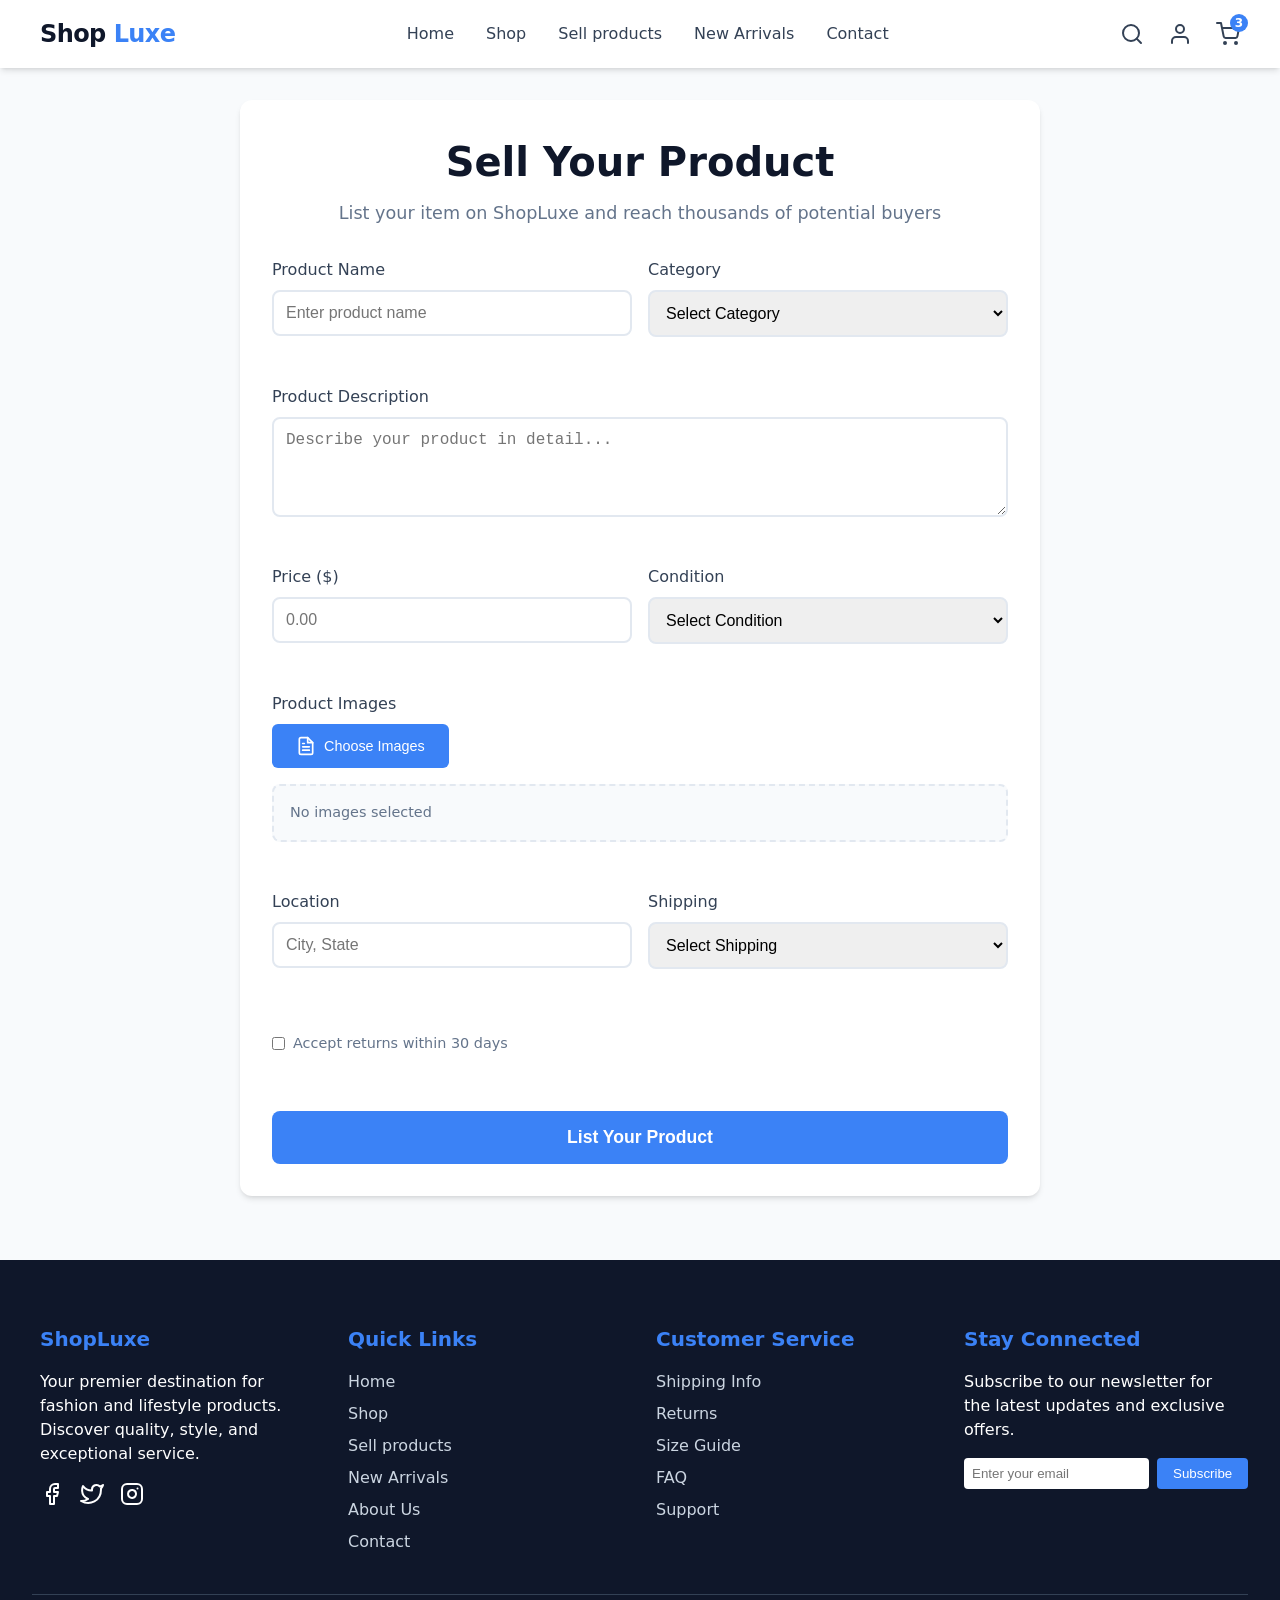
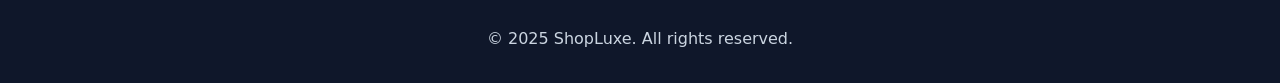
<file: Sell product .html>
<!DOCTYPE html>
<html lang="en">

<head>
    <meta charset="UTF-8">
    <meta name="viewport" content="width=device-width, initial-scale=1.0">
    <title>Sell Product - ShopLuxe</title>
    <style>
        /* Reset & Base Styles */
        :root {
            --primary-color: #0f172a;
            --accent-color: #3b82f6;
            --text-color: #334155;
            --bg-color: #f8fafc;
            --white: #ffffff;
            --shadow: 0 4px 6px -1px rgb(0 0 0 / 0.1), 0 2px 4px -2px rgb(0 0 0 / 0.1);
            --font-main: 'Inter', system-ui, -apple-system, sans-serif;
        }

        * {
            margin: 0;
            padding: 0;
            box-sizing: border-box;
        }

        body {
            font-family: var(--font-main);
            background-color: var(--bg-color);
            color: var(--text-color);
            line-height: 1.5;
        }

        a {
            text-decoration: none;
            color: inherit;
        }

        ul {
            list-style: none;
        }

        /* Navigation Container */
        .navbar {
            background-color: var(--white);
            box-shadow: var(--shadow);
            position: sticky;
            top: 0;
            z-index: 1000;
            padding: 1rem 2rem;
        }

        .nav-container {
            max-width: 1200px;
            margin: 0 auto;
            display: flex;
            justify-content: space-between;
            align-items: center;
        }

        /* Logo */
        .nav-logo {
            font-size: 1.5rem;
            font-weight: 700;
            color: var(--primary-color);
            letter-spacing: -0.025em;
            display: flex;
            align-items: center;
            gap: 0.5rem;
        }

        .nav-logo span {
            color: var(--accent-color);
        }

        /* Desktop Menu */
        .nav-menu {
            display: flex;
            gap: 2rem;
            align-items: center;
        }

        .nav-link {
            font-weight: 500;
            color: var(--text-color);
            transition: color 0.3s ease;
            position: relative;
        }

        .nav-link:hover {
            color: var(--accent-color);
        }

        .nav-link::after {
            content: '';
            position: absolute;
            width: 0;
            height: 2px;
            bottom: -4px;
            left: 0;
            background-color: var(--accent-color);
            transition: width 0.3s ease;
        }

        .nav-link:hover::after {
            width: 100%;
        }

        /* Utility Icons */
        .nav-icons {
            display: flex;
            gap: 1.5rem;
            align-items: center;
        }

        .icon-btn {
            background: none;
            border: none;
            cursor: pointer;
            color: var(--text-color);
            transition: transform 0.2s ease, color 0.2s ease;
            display: flex;
            align-items: center;
            justify-content: center;
        }

        .icon-btn:hover {
            color: var(--accent-color);
            transform: translateY(-2px);
        }

        .cart-icon {
            position: relative;
        }

        .cart-badge {
            position: absolute;
            top: -8px;
            right: -8px;
            background-color: var(--accent-color);
            color: white;
            font-size: 0.75rem;
            width: 18px;
            height: 18px;
            border-radius: 50%;
            display: flex;
            justify-content: center;
            align-items: center;
            font-weight: bold;
        }

        /* Hamburger Menu */
        .hamburger {
            display: none;
            cursor: pointer;
            flex-direction: column;
            gap: 6px;
            background: none;
            border: none;
        }

        .bar {
            display: block;
            width: 25px;
            height: 3px;
            background-color: var(--primary-color);
            transition: all 0.3s ease-in-out;
            border-radius: 2px;
        }

        /* Mobile Styles */
        @media (max-width: 768px) {
            .hamburger {
                display: flex;
                z-index: 1001;
            }

            .nav-menu {
                position: fixed;
                left: -100%;
                top: 0;
                flex-direction: column;
                background-color: var(--white);
                width: 100%;
                height: 100vh;
                text-align: center;
                transition: 0.3s;
                box-shadow: 0 10px 27px rgba(0, 0, 0, 0.05);
                justify-content: center;
                padding-bottom: 2rem;
            }

            .nav-menu.active {
                left: 0;
            }

            .nav-link {
                font-size: 1.25rem;
            }

            .nav-icons {
                margin-left: auto;
                margin-right: 2rem;
            }

            /* Animation for Hamburger */
            .hamburger.active .bar:nth-child(2) {
                opacity: 0;
            }

            .hamburger.active .bar:nth-child(1) {
                transform: translateY(9px) rotate(45deg);
            }

            .hamburger.active .bar:nth-child(3) {
                transform: translateY(-9px) rotate(-45deg);
            }
        }

        /* Search Bar */
        .search-container {
            position: relative;
            display: none;
            width: 300px;
            margin-right: 1rem;
        }

        .search-container.active {
            display: block;
        }

        .search-input {
            width: 100%;
            padding: 0.75rem 1rem;
            border: 2px solid #e2e8f0;
            border-radius: 25px;
            font-size: 1rem;
            transition: all 0.3s ease;
            outline: none;
        }

        .search-input:focus {
            border-color: var(--accent-color);
            box-shadow: 0 0 0 3px rgba(59, 130, 246, 0.1);
        }

        .search-btn {
            position: absolute;
            right: 8px;
            top: 50%;
            transform: translateY(-50%);
            background: var(--accent-color);
            color: var(--white);
            border: none;
            padding: 0.5rem;
            border-radius: 50%;
            cursor: pointer;
            transition: background-color 0.3s ease;
        }

        .search-btn:hover {
            background: #2563eb;
        }

        /* Account Dropdown */
        .account-dropdown {
            position: relative;
        }

        .account-menu {
            position: absolute;
            top: 100%;
            right: 0;
            background: var(--white);
            min-width: 200px;
            border-radius: 8px;
            box-shadow: 0 10px 25px rgba(0, 0, 0, 0.1);
            opacity: 0;
            visibility: hidden;
            transform: translateY(-10px);
            transition: all 0.3s ease;
            z-index: 1001;
        }

        .account-menu.active {
            opacity: 1;
            visibility: visible;
            transform: translateY(0);
        }

        .account-menu-item {
            padding: 0;
            border: none;
            background: none;
            width: 100%;
            text-align: left;
        }

        .account-link {
            display: block;
            padding: 0.75rem 1rem;
            color: var(--text-color);
            text-decoration: none;
            transition: background-color 0.3s ease;
            border-radius: 8px;
        }

        .account-link:hover {
            background-color: #f8fafc;
            color: var(--accent-color);
        }

        .account-divider {
            height: 1px;
            background: #e2e8f0;
            margin: 0.5rem 0;
        }

        /* Mobile Search */
        @media (max-width: 768px) {
            .search-container {
                position: absolute;
                top: 100%;
                left: 0;
                right: 0;
                width: auto;
                margin: 1rem 2rem;
                background: var(--white);
                padding: 1rem;
                border-radius: 8px;
                box-shadow: 0 4px 12px rgba(0, 0, 0, 0.1);
            }

            .account-menu {
                position: static;
                box-shadow: none;
                background: transparent;
                margin-top: 1rem;
            }

            .account-menu.active {
                transform: none;
            }
        }

        /* Account Creation Modal */
        .modal {
            display: none;
            position: fixed;
            top: 0;
            left: 0;
            width: 100%;
            height: 100%;
            background: rgba(0, 0, 0, 0.5);
            z-index: 2000;
            justify-content: center;
            align-items: center;
        }

        .modal.active {
            display: flex;
        }

        .modal-content {
            background: var(--white);
            border-radius: 12px;
            padding: 2rem;
            max-width: 400px;
            width: 90%;
            max-height: 90vh;
            overflow-y: auto;
            position: relative;
            box-shadow: 0 20px 25px -5px rgba(0, 0, 0, 0.1);
        }

        .modal-close {
            position: absolute;
            top: 1rem;
            right: 1rem;
            background: none;
            border: none;
            font-size: 1.5rem;
            cursor: pointer;
            color: #64748b;
            transition: color 0.3s ease;
        }

        .modal-close:hover {
            color: var(--text-color);
        }

        .modal-header {
            text-align: center;
            margin-bottom: 2rem;
        }

        .modal-title {
            font-size: 1.75rem;
            font-weight: 700;
            color: var(--primary-color);
            margin-bottom: 0.5rem;
        }

        .modal-subtitle {
            color: #64748b;
            font-size: 0.875rem;
        }

        .form-group {
            margin-bottom: 1.5rem;
        }

        .form-label {
            display: block;
            font-weight: 500;
            color: var(--text-color);
            margin-bottom: 0.5rem;
        }

        .form-input {
            width: 100%;
            padding: 0.75rem;
            border: 2px solid #e2e8f0;
            border-radius: 8px;
            font-size: 1rem;
            transition: border-color 0.3s ease;
            outline: none;
        }

        .form-input:focus {
            border-color: var(--accent-color);
        }

        .form-row {
            display: grid;
            grid-template-columns: 1fr 1fr;
            gap: 1rem;
        }

        .checkbox-group {
            display: flex;
            align-items: center;
            gap: 0.5rem;
            margin-bottom: 1rem;
        }

        .checkbox-group input[type="checkbox"] {
            width: auto;
            margin: 0;
        }

        .checkbox-group label {
            font-size: 0.875rem;
            color: #64748b;
            margin: 0;
        }

        .modal-btn {
            width: 100%;
            padding: 0.75rem;
            border: none;
            border-radius: 8px;
            font-size: 1rem;
            font-weight: 600;
            cursor: pointer;
            transition: all 0.3s ease;
            margin-bottom: 1rem;
        }

        .modal-btn-primary {
            background: var(--accent-color);
            color: var(--white);
        }

        .modal-btn-primary:hover {
            background: #2563eb;
            transform: translateY(-1px);
        }

        .modal-btn-secondary {
            background: #f8fafc;
            color: var(--text-color);
            border: 2px solid #e2e8f0;
        }

        .modal-btn-secondary:hover {
            background: #e2e8f0;
        }

        .modal-footer {
            text-align: center;
            color: #64748b;
            font-size: 0.875rem;
        }

        .modal-footer a {
            color: var(--accent-color);
            text-decoration: none;
            font-weight: 500;
        }

        .modal-footer a:hover {
            text-decoration: underline;
        }

        /* Success Message */
        .success-message {
            display: none;
            background: #dcfce7;
            color: #166534;
            padding: 1rem;
            border-radius: 8px;
            margin-bottom: 1rem;
            text-align: center;
            font-weight: 500;
        }

        /* Page Content Styles */
        .sell-product-container {
            max-width: 800px;
            margin: 2rem auto;
            padding: 2rem;
            background: var(--white);
            border-radius: 12px;
            box-shadow: var(--shadow);
        }

        .sell-product-header {
            text-align: center;
            margin-bottom: 2rem;
        }

        .sell-product-title {
            font-size: 2.5rem;
            font-weight: 700;
            color: var(--primary-color);
            margin-bottom: 0.5rem;
        }

        .sell-product-subtitle {
            color: #64748b;
            font-size: 1.1rem;
        }

        .sell-form {
            display: grid;
            gap: 1.5rem;
        }

        .form-group {
            display: flex;
            flex-direction: column;
        }

        .form-label {
            font-weight: 500;
            margin-bottom: 0.5rem;
            color: var(--text-color);
        }

        .form-input, .form-textarea, .form-select {
            padding: 0.75rem;
            border: 2px solid #e2e8f0;
            border-radius: 8px;
            font-size: 1rem;
            transition: border-color 0.3s ease;
            outline: none;
        }

        .form-input:focus, .form-textarea:focus, .form-select:focus {
            border-color: var(--accent-color);
        }

        .form-textarea {
            resize: vertical;
            min-height: 100px;
        }

        .form-row {
            display: grid;
            grid-template-columns: 1fr 1fr;
            gap: 1rem;
        }

        .file-upload-container {
            display: flex;
            flex-direction: column;
            gap: 1rem;
        }

        .upload-btn {
            display: inline-flex;
            align-items: center;
            gap: 0.5rem;
            background: var(--accent-color);
            color: var(--white);
            padding: 0.75rem 1.5rem;
            border: none;
            border-radius: 6px;
            font-size: 0.9rem;
            font-weight: 500;
            cursor: pointer;
            transition: all 0.3s ease;
            align-self: flex-start;
        }

        .upload-btn:hover {
            background: #2563eb;
            transform: translateY(-1px);
            box-shadow: 0 4px 12px rgba(59, 130, 246, 0.3);
        }

        .upload-btn:active {
            transform: translateY(0);
        }

        .file-preview {
            padding: 1rem;
            border: 2px dashed #e2e8f0;
            border-radius: 8px;
            background: #f8fafc;
            transition: border-color 0.3s ease;
        }

        .file-preview.has-files {
            border-color: var(--accent-color);
            background: #eff6ff;
        }

        .file-preview-text {
            color: #64748b;
            font-size: 0.9rem;
            margin: 0;
        }

        .submit-btn {
            background: var(--accent-color);
            color: var(--white);
            padding: 1rem 2rem;
            border: none;
            border-radius: 8px;
            font-size: 1.1rem;
            font-weight: 600;
            cursor: pointer;
            transition: all 0.3s ease;
            margin-top: 1rem;
        }

        .submit-btn:hover {
            background: #2563eb;
            transform: translateY(-2px);
        }

        .checkbox-group {
            display: flex;
            align-items: center;
            gap: 0.5rem;
            margin-top: 1rem;
        }

        .checkbox-group input[type="checkbox"] {
            width: auto;
            margin: 0;
        }

        .checkbox-group label {
            font-size: 0.9rem;
            color: #64748b;
            margin: 0;
        }

        /* Footer */
        .footer {
            background-color: var(--primary-color);
            color: var(--white);
            padding: 4rem 2rem 2rem;
            margin-top: 4rem;
        }

        .footer-content {
            max-width: 1200px;
            margin: 0 auto;
            display: grid;
            grid-template-columns: repeat(auto-fit, minmax(250px, 1fr));
            gap: 2rem;
        }

        .footer-section h3 {
            font-size: 1.25rem;
            font-weight: 600;
            margin-bottom: 1rem;
            color: var(--accent-color);
        }

        .footer-section ul {
            list-style: none;
        }

        .footer-section ul li {
            margin-bottom: 0.5rem;
        }

        .footer-section ul li a {
            color: #cbd5e1;
            transition: color 0.3s ease;
        }

        .footer-section ul li a:hover {
            color: var(--accent-color);
        }

        .footer-bottom {
            border-top: 1px solid #334155;
            padding-top: 2rem;
            margin-top: 2rem;
            text-align: center;
            color: #cbd5e1;
        }

        .social-links {
            display: flex;
            gap: 1rem;
            margin-top: 1rem;
        }
    </style>
</head>

<body>

    <nav class="navbar">
        <div class="nav-container">
            <a href="Index.html" class="nav-logo">Shop<span>Luxe</span></a>

            <ul class="nav-menu">
                <li><a href="Index1.html" class="nav-link">Home</a></li>
                <li><a href="Shop.html" class="nav-link">Shop</a></li>
                <li><a href="Sell product .html" class="nav-link">Sell products</a></li>
                <li><a href="New Arrival page .html" class="nav-link">New Arrivals</a></li>
               
                <li><a href="Contact.html" class="nav-link">Contact</a></li>
            </ul>

            <div class="nav-icons">
                <!-- Search Bar -->
                <div class="search-container" id="searchContainer">
                    <input type="text" class="search-input" placeholder="Search products..." id="searchInput">
                    <button class="search-btn" id="searchBtn">
                        <svg xmlns="http://www.w3.org/2000/svg" width="16" height="16" viewBox="0 0 24 24" fill="none" stroke="currentColor" stroke-width="2" stroke-linecap="round" stroke-linejoin="round">
                            <circle cx="11" cy="11" r="8"></circle>
                            <line x1="21" y1="21" x2="16.65" y2="16.65"></line>
                        </svg>
                    </button>
                </div>

                <button class="icon-btn" id="searchToggle" aria-label="Search">
                    <svg xmlns="http://www.w3.org/2000/svg" width="24" height="24" viewBox="0 0 24 24" fill="none"
                        stroke="currentColor" stroke-width="2" stroke-linecap="round" stroke-linejoin="round">
                        <circle cx="11" cy="11" r="8"></circle>
                        <line x1="21" y1="21" x2="16.65" y2="16.65"></line>
                    </svg>
                </button>

                <!-- Account Dropdown -->
                <div class="account-dropdown">
                    <button class="icon-btn" id="accountBtn" aria-label="User Account">
                        <svg xmlns="http://www.w3.org/2000/svg" width="24" height="24" viewBox="0 0 24 24" fill="none"
                            stroke="currentColor" stroke-width="2" stroke-linecap="round" stroke-linejoin="round">
                            <path d="M20 21v-2a4 4 0 0 0-4-4H8a4 4 0 0 0-4 4v2"></path>
                            <circle cx="12" cy="7" r="4"></circle>
                        </svg>
                    </button>
                    <div class="account-menu" id="accountMenu">
                        <a href="#" class="account-link" id="signInLink">Sign In</a>
                        <div class="account-divider"></div>
                        <a href="#" class="account-link" id="createAccountLink">Create Account</a>
                        <a href="#" class="account-link">My Orders</a>
                        <a href="#" class="account-link">Wishlist</a>
                        <div class="account-divider"></div>
                        <a href="#" class="account-link">Settings</a>
                        <a href="#" class="account-link">Help & Support</a>
                    </div>
                </div>

                <div class="cart-icon">
                    <button class="icon-btn" aria-label="Cart">
                        <svg xmlns="http://www.w3.org/2000/svg" width="24" height="24" viewBox="0 0 24 24" fill="none"
                            stroke="currentColor" stroke-width="2" stroke-linecap="round" stroke-linejoin="round">
                            <circle cx="9" cy="21" r="1"></circle>
                            <circle cx="20" cy="21" r="1"></circle>
                            <path d="M1 1h4l2.68 13.39a2 2 0 0 0 2 1.61h9.72a2 2 0 0 0 2-1.61L23 6H6"></path>
                        </svg>
                    </button>
                    <span class="cart-badge">3</span>
                </div>
                <button class="hamburger" aria-label="Menu">
                    <span class="bar"></span>
                    <span class="bar"></span>
                    <span class="bar"></span>
                </button>
            </div>
        </div>
    </nav>

    <!-- Account Creation Modal -->
    <div class="modal" id="accountModal">
        <div class="modal-content">
            <button class="modal-close" id="modalClose">&times;</button>
            <div class="modal-header">
                <h2 class="modal-title" id="modalTitle">Create Account</h2>
                <p class="modal-subtitle" id="modalSubtitle">Join ShopLuxe for exclusive deals and personalized shopping</p>
            </div>

            <div class="success-message" id="successMessage">
                Account created successfully! Welcome to ShopLuxe.
            </div>

            <form id="accountForm">
                <div class="form-row" id="nameRow">
                    <div class="form-group">
                        <label for="firstName" class="form-label">First Name</label>
                        <input type="text" id="firstName" name="firstName" class="form-input" required>
                    </div>
                    <div class="form-group">
                        <label for="lastName" class="form-label">Last Name</label>
                        <input type="text" id="lastName" name="lastName" class="form-input" required>
                    </div>
                </div>
                <div class="form-group">
                    <label for="email" class="form-label">Email Address</label>
                    <input type="email" id="email" name="email" class="form-input" required>
                </div>
                <div class="form-group">
                    <label for="password" class="form-label">Password</label>
                    <input type="password" id="password" name="password" class="form-input" required minlength="8">
                </div>
                <div class="form-group" id="confirmPasswordGroup">
                    <label for="confirmPassword" class="form-label">Confirm Password</label>
                    <input type="password" id="confirmPassword" name="confirmPassword" class="form-input" required minlength="8">
                </div>
                <div class="checkbox-group" id="newsletterGroup">
                    <input type="checkbox" id="newsletter" name="newsletter">
                    <label for="newsletter">Subscribe to our newsletter for exclusive deals</label>
                </div>
                <div class="checkbox-group" id="termsGroup">
                    <input type="checkbox" id="terms" name="terms" required>
                    <label for="terms">I agree to the <a href="#" style="color: var(--accent-color);">Terms & Conditions</a></label>
                </div>
                <button type="submit" class="modal-btn modal-btn-primary" id="submitBtn">Create Account</button>
                <button type="button" class="modal-btn modal-btn-secondary" id="switchToSignIn">Already have an account? Sign In</button>
            </form>
            <div class="modal-footer">
                <p>By creating an account, you agree to our <a href="#">Privacy Policy</a></p>
            </div>
        </div>
    </div>

    <!-- Main Content -->
    <main class="sell-product-container">
        <div class="sell-product-header">
            <h1 class="sell-product-title">Sell Your Product</h1>
            <p class="sell-product-subtitle">List your item on ShopLuxe and reach thousands of potential buyers</p>
        </div>

        <form class="sell-form" id="sellForm">
            <div class="form-row">
                <div class="form-group">
                    <label for="productName" class="form-label">Product Name</label>
                    <input type="text" id="productName" name="productName" class="form-input" required placeholder="Enter product name">
                </div>
                <div class="form-group">
                    <label for="category" class="form-label">Category</label>
                    <select id="category" name="category" class="form-select" required>
                        <option value="">Select Category</option>
                        <option value="fashion">Fashion</option>
                        <option value="footwear">Footwear</option>
                        <option value="accessories">Accessories</option>
                        <option value="electronics">Electronics</option>
                        <option value="eyewear">Eyewear</option>
                        <option value="fragrance">Fragrance</option>
                    </select>
                </div>
            </div>

            <div class="form-group">
                <label for="description" class="form-label">Product Description</label>
                <textarea id="description" name="description" class="form-textarea" required placeholder="Describe your product in detail..."></textarea>
            </div>

            <div class="form-row">
                <div class="form-group">
                    <label for="price" class="form-label">Price ($)</label>
                    <input type="number" id="price" name="price" class="form-input" required min="0" step="0.01" placeholder="0.00">
                </div>
                <div class="form-group">
                    <label for="condition" class="form-label">Condition</label>
                    <select id="condition" name="condition" class="form-select" required>
                        <option value="">Select Condition</option>
                        <option value="new">New</option>
                        <option value="like-new">Like New</option>
                        <option value="good">Good</option>
                        <option value="fair">Fair</option>
                    </select>
                </div>
            </div>

            <div class="form-group">
                <label class="form-label">Product Images</label>
                <div class="file-upload-container">
                    <input type="file" id="productImages" name="productImages" accept="image/*" multiple style="display: none;">
                    <button type="button" id="uploadBtn" class="upload-btn">
                        <svg xmlns="http://www.w3.org/2000/svg" width="20" height="20" viewBox="0 0 24 24" fill="none" stroke="currentColor" stroke-width="2" stroke-linecap="round" stroke-linejoin="round">
                            <path d="M14 2H6a2 2 0 0 0-2 2v16a2 2 0 0 0 2 2h12a2 2 0 0 0 2-2V8z"/>
                            <polyline points="14,2 14,8 20,8"/>
                            <line x1="16" y1="13" x2="8" y2="13"/>
                            <line x1="16" y1="17" x2="8" y2="17"/>
                            <polyline points="10,9 9,9 8,9"/>
                        </svg>
                        Choose Images
                    </button>
                    <div id="filePreview" class="file-preview">
                        <p class="file-preview-text">No images selected</p>
                    </div>
                </div>
            </div>

            <div class="form-row">
                <div class="form-group">
                    <label for="location" class="form-label">Location</label>
                    <input type="text" id="location" name="location" class="form-input" required placeholder="City, State">
                </div>
                <div class="form-group">
                    <label for="shipping" class="form-label">Shipping</label>
                    <select id="shipping" name="shipping" class="form-select" required>
                        <option value="">Select Shipping</option>
                        <option value="free">Free Shipping</option>
                        <option value="flat">Flat Rate ($5.99)</option>
                        <option value="calculated">Calculated at Checkout</option>
                    </select>
                </div>
            </div>

            <div class="checkbox-group">
                <input type="checkbox" id="returns" name="returns">
                <label for="returns">Accept returns within 30 days</label>
            </div>

            <button type="submit" class="submit-btn">List Your Product</button>
        </form>
    </main>

    <script>
        // Hamburger Menu Functionality
        const hamburger = document.querySelector(".hamburger");
        const navMenu = document.querySelector(".nav-menu");

        hamburger.addEventListener("click", () => {
            hamburger.classList.toggle("active");
            navMenu.classList.toggle("active");
        });

        document.querySelectorAll(".nav-link").forEach(n => n.addEventListener("click", () => {
            hamburger.classList.remove("active");
            navMenu.classList.remove("active");
        }));

        // Search Functionality
        const searchToggle = document.getElementById('searchToggle');
        const searchContainer = document.getElementById('searchContainer');
        const searchInput = document.getElementById('searchInput');
        const searchBtn = document.getElementById('searchBtn');

        // Toggle search bar
        searchToggle.addEventListener('click', () => {
            searchContainer.classList.toggle('active');
            if (searchContainer.classList.contains('active')) {
                searchInput.focus();
            }
        });

        // Search functionality
        function performSearch() {
            const query = searchInput.value.trim().toLowerCase();
            if (query) {
                // Simple search simulation - you can enhance this with actual search logic
                alert(`Searching for: "${query}"\n\nThis would normally search through products and redirect to search results page.`);
                searchInput.value = '';
                searchContainer.classList.remove('active');
            }
        }

        searchBtn.addEventListener('click', performSearch);
        searchInput.addEventListener('keypress', (e) => {
            if (e.key === 'Enter') {
                performSearch();
            }
        });

        // Account Dropdown Functionality
        const accountBtn = document.getElementById('accountBtn');
        const accountMenu = document.getElementById('accountMenu');

        accountBtn.addEventListener('click', (e) => {
            e.stopPropagation();
            accountMenu.classList.toggle('active');
        });

        // Close dropdown when clicking outside
        document.addEventListener('click', (e) => {
            if (!accountBtn.contains(e.target) && !accountMenu.contains(e.target)) {
                accountMenu.classList.remove('active');
            }
        });

        // Account Modal Functionality
        const accountModal = document.getElementById('accountModal');
        const modalClose = document.getElementById('modalClose');
        const accountForm = document.getElementById('accountForm');
        const modalTitle = document.getElementById('modalTitle');
        const modalSubtitle = document.getElementById('modalSubtitle');
        const submitBtn = document.getElementById('submitBtn');
        const switchToSignIn = document.getElementById('switchToSignIn');
        const successMessage = document.getElementById('successMessage');

        let isSignInMode = false;

        // Open modal for account creation
        document.getElementById('createAccountLink').addEventListener('click', (e) => {
            e.preventDefault();
            isSignInMode = false;
            showCreateAccountModal();
        });

        // Open modal for sign in
        document.getElementById('signInLink').addEventListener('click', (e) => {
            e.preventDefault();
            isSignInMode = true;
            showSignInModal();
        });

        function showCreateAccountModal() {
            modalTitle.textContent = 'Create Account';
            modalSubtitle.textContent = 'Join ShopLuxe for exclusive deals and personalized shopping';
            submitBtn.textContent = 'Create Account';
            switchToSignIn.textContent = 'Already have an account? Sign In';
            accountModal.classList.add('active');
            successMessage.style.display = 'none';

            // Show all form fields for account creation
            document.getElementById('nameRow').style.display = 'grid';
            document.getElementById('confirmPasswordGroup').style.display = 'block';
            document.getElementById('newsletterGroup').style.display = 'flex';
            document.getElementById('termsGroup').style.display = 'flex';
        }

        function showSignInModal() {
            modalTitle.textContent = 'Sign In';
            modalSubtitle.textContent = 'Welcome back! Please sign in to your account';
            submitBtn.textContent = 'Sign In';
            switchToSignIn.textContent = 'Don\'t have an account? Create Account';
            accountModal.classList.add('active');
            successMessage.style.display = 'none';

            // Hide unnecessary fields for sign in
            document.getElementById('nameRow').style.display = 'none';
            document.getElementById('confirmPasswordGroup').style.display = 'none';
            document.getElementById('newsletterGroup').style.display = 'none';
            document.getElementById('termsGroup').style.display = 'none';
        }

        // Switch between sign in and create account
        switchToSignIn.addEventListener('click', () => {
            isSignInMode = !isSignInMode;
            if (isSignInMode) {
                showSignInModal();
            } else {
                showCreateAccountModal();
            }
        });

        // Close modal
        modalClose.addEventListener('click', () => {
            accountModal.classList.remove('active');
            accountForm.reset();
        });

        // Close modal when clicking outside
        accountModal.addEventListener('click', (e) => {
            if (e.target === accountModal) {
                accountModal.classList.remove('active');
                accountForm.reset();
            }
        });

        // Form submission
        accountForm.addEventListener('submit', (e) => {
            e.preventDefault();

            const formData = new FormData(accountForm);
            const data = Object.fromEntries(formData);

            // Basic validation
            if (!isSignInMode) {
                // Account creation validation
                if (data.password !== data.confirmPassword) {
                    alert('Passwords do not match!');
                    return;
                }

                if (data.password.length < 8) {
                    alert('Password must be at least 8 characters long!');
                    return;
                }

                if (!data.terms) {
                    alert('Please agree to the Terms & Conditions!');
                    return;
                }

                // Simulate account creation
                successMessage.textContent = `Account created successfully! Welcome ${data.firstName}!`;
                successMessage.style.display = 'block';
                submitBtn.textContent = 'Account Created!';
                submitBtn.style.background = '#10b981';

                // Reset form after 2 seconds
                setTimeout(() => {
                    accountModal.classList.remove('active');
                    accountForm.reset();
                    submitBtn.textContent = 'Create Account';
                    submitBtn.style.background = '';
                }, 2000);

            } else {
                // Sign in validation
                if (!data.email || !data.password) {
                    alert('Please fill in all fields!');
                    return;
                }

                // Simulate sign in
                successMessage.textContent = 'Sign in successful! Welcome back!';
                successMessage.style.display = 'block';
                submitBtn.textContent = 'Signed In!';
                submitBtn.style.background = '#10b981';

                // Reset form after 2 seconds
                setTimeout(() => {
                    accountModal.classList.remove('active');
                    accountForm.reset();
                    submitBtn.textContent = 'Sign In';
                    submitBtn.style.background = '';
                }, 2000);
            }
        });

        // Close dropdown when opening modal
        document.querySelectorAll('.account-link').forEach(link => {
            link.addEventListener('click', () => {
                accountMenu.classList.remove('active');
            });
        });

        // Sell Product Form Functionality
        const sellForm = document.getElementById('sellForm');
        const uploadBtn = document.getElementById('uploadBtn');
        const fileInput = document.getElementById('productImages');
        const filePreview = document.getElementById('filePreview');
        const filePreviewText = document.querySelector('.file-preview-text');

        // Upload button click handler
        uploadBtn.addEventListener('click', () => {
            fileInput.click();
        });

        // File upload visual feedback
        fileInput.addEventListener('change', (e) => {
            const files = e.target.files;
            if (files.length > 0) {
                filePreview.classList.add('has-files');
                filePreviewText.textContent = `${files.length} file(s) selected: ${Array.from(files).map(f => f.name).join(', ')}`;
            } else {
                filePreview.classList.remove('has-files');
                filePreviewText.textContent = 'No images selected';
            }
        });

        // Form submission
        sellForm.addEventListener('submit', (e) => {
            e.preventDefault();

            const formData = new FormData(sellForm);
            const data = Object.fromEntries(formData);

            // Basic validation
            if (!data.productName || !data.category || !data.description || !data.price || !data.condition || !data.location || !data.shipping) {
                alert('Please fill in all required fields!');
                return;
            }

            if (parseFloat(data.price) <= 0) {
                alert('Please enter a valid price!');
                return;
            }

            // Handle images
            const files = fileInput.files;
            if (files.length === 0) {
                alert('Please upload at least one product image!');
                return;
            }

            // Read all images as base64
            const imagePromises = Array.from(files).map(file => {
                return new Promise((resolve, reject) => {
                    const reader = new FileReader();
                    reader.onload = () => resolve(reader.result);
                    reader.onerror = reject;
                    reader.readAsDataURL(file);
                });
            });

            Promise.all(imagePromises).then(imageDataArray => {
                // Create product object
                const product = {
                    id: Date.now(), // unique id
                    name: data.productName,
                    category: data.category,
                    description: data.description,
                    price: parseFloat(data.price),
                    condition: data.condition,
                    images: imageDataArray, // array of base64 strings
                    location: data.location,
                    shipping: data.shipping,
                    returns: data.returns === 'on' // checkbox
                };

                // Store in localStorage
                let products = JSON.parse(localStorage.getItem('shopLuxeProducts')) || [];
                products.push(product);
                localStorage.setItem('shopLuxeProducts', JSON.stringify(products));

                // Success message
                alert(`Product "${data.productName}" has been listed successfully!\n\nIt will now appear on the New Arrivals page.`);

                // Reset form
                sellForm.reset();
                filePreview.classList.remove('has-files');
                filePreviewText.textContent = 'No images selected';
            }).catch(error => {
                console.error('Error reading files:', error);
                alert('Error processing images. Please try again.');
            });
        });
    </script>

    <!-- Footer -->
    <footer class="footer">
        <div class="footer-content">
            <div class="footer-section">
                <h3>ShopLuxe</h3>
                <p>Your premier destination for fashion and lifestyle products. Discover quality, style, and exceptional service.</p>
                <div class="social-links">
                    <a href="#" aria-label="Facebook">
                        <svg xmlns="http://www.w3.org/2000/svg" width="24" height="24" viewBox="0 0 24 24" fill="none" stroke="currentColor" stroke-width="2" stroke-linecap="round" stroke-linejoin="round">
                            <path d="M18 2h-3a5 5 0 0 0-5 5v3H7v4h3v8h4v-8h3l1-4h-4V7a1 1 0 0 1 1-1h3z"/>
                        </svg>
                    </a>
                    <a href="#" aria-label="Twitter">
                        <svg xmlns="http://www.w3.org/2000/svg" width="24" height="24" viewBox="0 0 24 24" fill="none" stroke="currentColor" stroke-width="2" stroke-linecap="round" stroke-linejoin="round">
                            <path d="M23 3a10.9 10.9 0 0 1-3.14 1.53 4.48 4.48 0 0 0-7.86 3v1A10.66 10.66 0 0 1 3 4s-4 9 5 13a11.64 11.64 0 0 1-7 2c9 5 20 0 20-11.5a4.5 4.5 0 0 0-.08-.83A7.72 7.72 0 0 0 23 3z"/>
                        </svg>
                    </a>
                    <a href="#" aria-label="Instagram">
                        <svg xmlns="http://www.w3.org/2000/svg" width="24" height="24" viewBox="0 0 24 24" fill="none" stroke="currentColor" stroke-width="2" stroke-linecap="round" stroke-linejoin="round">
                            <rect width="20" height="20" x="2" y="2" rx="5" ry="5"/>
                            <path d="m16 11.37A4 4 0 1 1 12.63 8 4 4 0 0 1 16 11.37z"/>
                            <line x1="17.5" y1="6.5" x2="17.51" y2="6.5"/>
                        </svg>
                    </a>
                </div>
            </div>
            <div class="footer-section">
                <h3>Quick Links</h3>
                <ul>
                    <li><a href="Index1.html">Home</a></li>
                    <li><a href="Shop.html">Shop</a></li>
                    <li><a href="Sell product .html">Sell products</a></li>
                    <li><a href="New Arrival page .html">New Arrivals</a></li>
                    <li><a href="#">About Us</a></li>
                    <li><a href="#">Contact</a></li>
                </ul>
            </div>
            <div class="footer-section">
                <h3>Customer Service</h3>
                <ul>
                    <li><a href="#">Shipping Info</a></li>
                    <li><a href="#">Returns</a></li>
                    <li><a href="#">Size Guide</a></li>
                    <li><a href="#">FAQ</a></li>
                    <li><a href="#">Support</a></li>
                </ul>
            </div>
            <div class="footer-section">
                <h3>Stay Connected</h3>
                <p>Subscribe to our newsletter for the latest updates and exclusive offers.</p>
                <form style="display: flex; gap: 0.5rem; margin-top: 1rem;">
                    <input type="email" placeholder="Enter your email" style="flex: 1; padding: 0.5rem; border: none; border-radius: 4px;">
                    <button type="submit" style="background-color: var(--accent-color); color: var(--white); border: none; padding: 0.5rem 1rem; border-radius: 4px; cursor: pointer;">Subscribe</button>
                </form>
            </div>
        </div>
        <div class="footer-bottom">
            <p>&copy; 2025 ShopLuxe. All rights reserved.</p>
        </div>
    </footer>

</body>

</html>
</file>
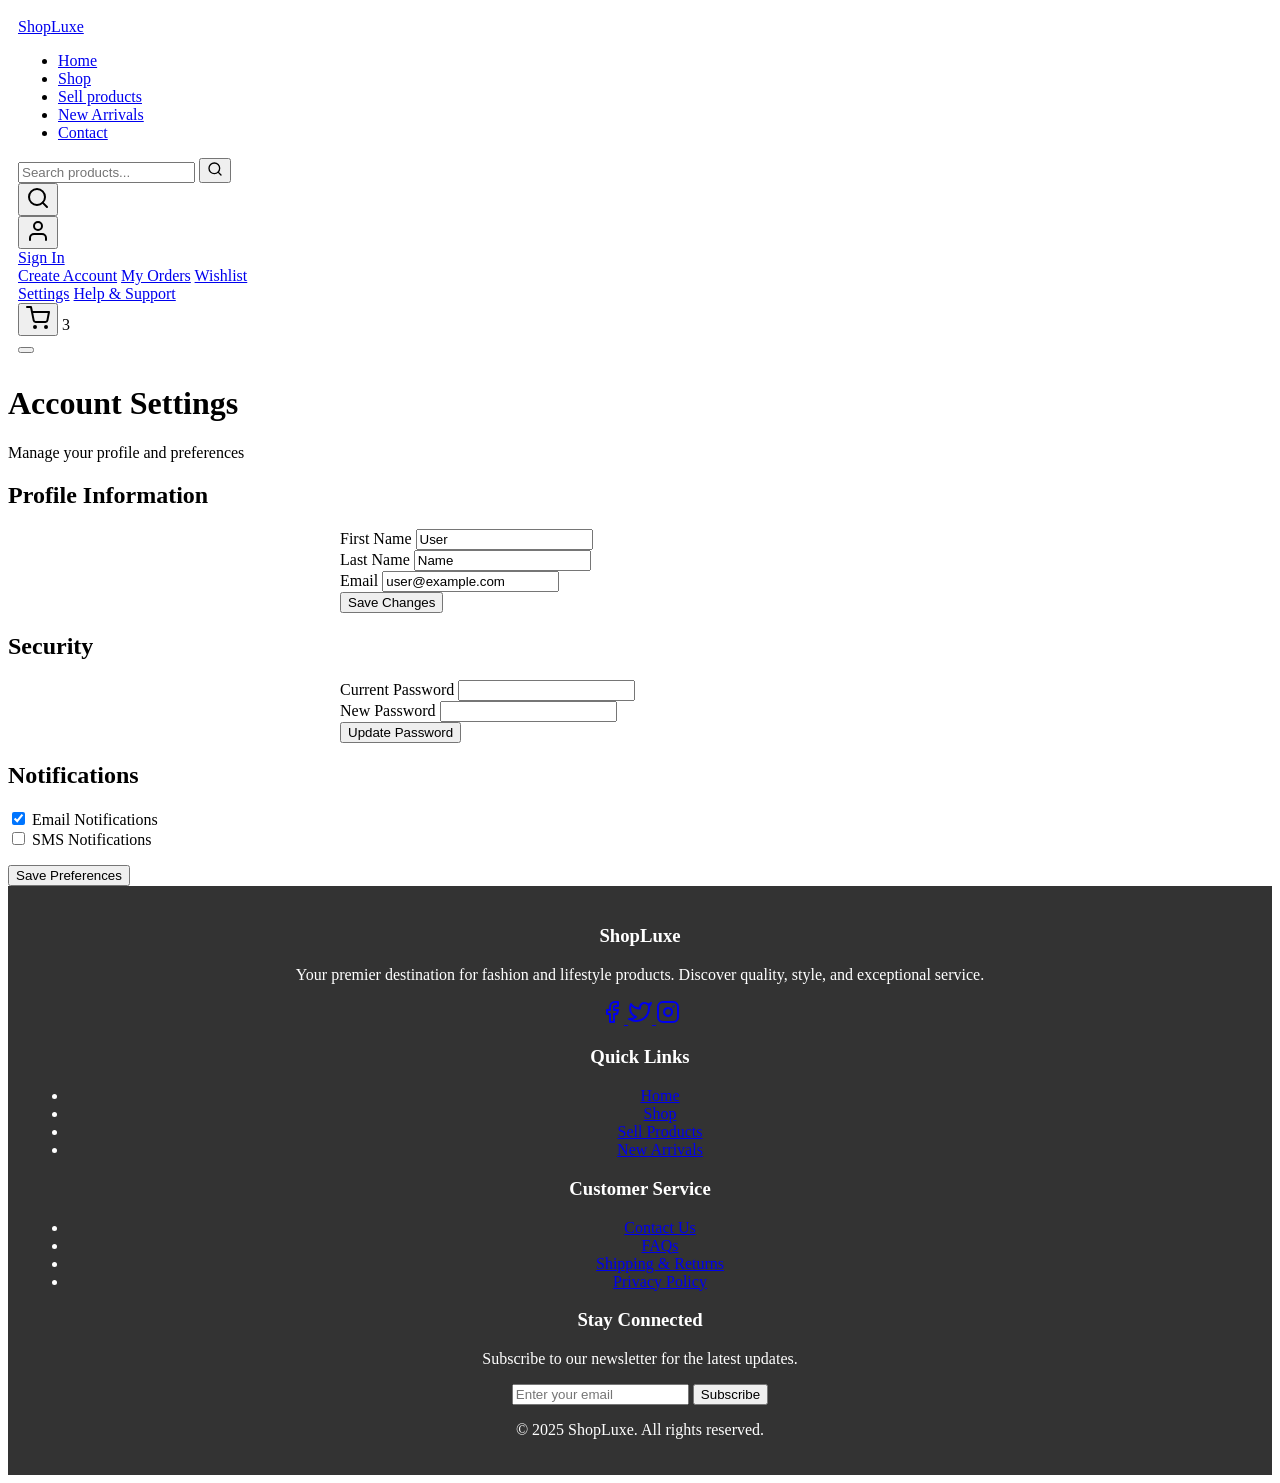
<file: Settings.html>
<!DOCTYPE html>
<html lang="en">

<head>
    <meta charset="UTF-8">
    <meta name="viewport" content="width=device-width, initial-scale=1.0">
    <title>Settings - ShopLuxe</title>
    <link rel="stylesheet" href="styles.css">
</head>

<body>

    <nav class="navbar">
        <div class="nav-container">
            <a href="Index1.html" class="nav-logo">Shop<span>Luxe</span></a>

            <ul class="nav-menu">
                <li><a href="Index.html" class="nav-link">Home</a></li>
                <li><a href="Shop.html" class="nav-link">Shop</a></li>
                <li><a href="Sell product .html" class="nav-link">Sell products</a></li>
                <li><a href="New Arrival page .html" class="nav-link">New Arrivals</a></li>
                <li><a href="Contact.html" class="nav-link">Contact</a></li>
            </ul>

            <div class="nav-icons">
                <!-- Search Bar -->
                <div class="nav-search-container" id="navSearchContainer">
                    <input type="text" class="nav-search-input" placeholder="Search products..." id="navSearchInput">
                    <button class="nav-search-btn" id="navSearchBtn" aria-label="Search">
                        <svg xmlns="http://www.w3.org/2000/svg" width="16" height="16" viewBox="0 0 24 24" fill="none"
                            stroke="currentColor" stroke-width="2" stroke-linecap="round" stroke-linejoin="round">
                            <circle cx="11" cy="11" r="8"></circle>
                            <line x1="21" y1="21" x2="16.65" y2="16.65"></line>
                        </svg>
                    </button>
                </div>

                <button class="icon-btn" id="searchToggle" aria-label="Search">
                    <svg xmlns="http://www.w3.org/2000/svg" width="24" height="24" viewBox="0 0 24 24" fill="none"
                        stroke="currentColor" stroke-width="2" stroke-linecap="round" stroke-linejoin="round">
                        <circle cx="11" cy="11" r="8"></circle>
                        <line x1="21" y1="21" x2="16.65" y2="16.65"></line>
                    </svg>
                </button>

                <!-- Account Dropdown -->
                <div class="account-dropdown">
                    <button class="icon-btn" id="accountBtn" aria-label="User Account">
                        <svg xmlns="http://www.w3.org/2000/svg" width="24" height="24" viewBox="0 0 24 24" fill="none"
                            stroke="currentColor" stroke-width="2" stroke-linecap="round" stroke-linejoin="round">
                            <path d="M20 21v-2a4 4 0 0 0-4-4H8a4 4 0 0 0-4 4v2"></path>
                            <circle cx="12" cy="7" r="4"></circle>
                        </svg>
                    </button>
                    <div class="account-menu" id="accountMenu">
                        <a href="#" class="account-link" id="signInLink">Sign In</a>
                        <div class="account-divider"></div>
                        <a href="#" class="account-link" id="createAccountLink">Create Account</a>
                        <a href="#" class="account-link">My Orders</a>
                        <a href="#" class="account-link">Wishlist</a>
                        <div class="account-divider"></div>
                        <a href="#" class="account-link">Settings</a>
                        <a href="#" class="account-link">Help & Support</a>
                    </div>
                </div>

                <div class="cart-icon">
                    <button class="icon-btn" aria-label="Cart">
                        <svg xmlns="http://www.w3.org/2000/svg" width="24" height="24" viewBox="0 0 24 24" fill="none"
                            stroke="currentColor" stroke-width="2" stroke-linecap="round" stroke-linejoin="round">
                            <circle cx="9" cy="21" r="1"></circle>
                            <circle cx="20" cy="21" r="1"></circle>
                            <path d="M1 1h4l2.68 13.39a2 2 0 0 0 2 1.61h9.72a2 2 0 0 0 2-1.61L23 6H6"></path>
                        </svg>
                    </button>
                    <span class="cart-badge">3</span>
                </div>
                <button class="hamburger" aria-label="Menu">
                    <span class="bar"></span>
                    <span class="bar"></span>
                    <span class="bar"></span>
                </button>
            </div>
        </div>
    </nav>

    <!-- Account Creation Modal -->
    <div class="modal" id="accountModal">
        <div class="modal-content">
            <button class="modal-close" id="modalClose">&times;</button>
            <div class="modal-header">
                <h2 class="modal-title" id="modalTitle">Create Account</h2>
                <p class="modal-subtitle" id="modalSubtitle">Join ShopLuxe for exclusive deals and personalized shopping
                </p>
            </div>

            <div class="success-message" id="successMessage">
                Account created successfully! Welcome to ShopLuxe.
            </div>

            <form id="accountForm">
                <div class="form-row" id="nameRow">
                    <div class="form-group">
                        <label for="firstName" class="form-label">First Name</label>
                        <input type="text" id="firstName" name="firstName" class="form-input" required>
                    </div>
                    <div class="form-group">
                        <label for="lastName" class="form-label">Last Name</label>
                        <input type="text" id="lastName" name="lastName" class="form-input" required>
                    </div>
                </div>
                <div class="form-group">
                    <label for="email" class="form-label">Email Address</label>
                    <input type="email" id="email" name="email" class="form-input" required>
                </div>
                <div class="form-group">
                    <label for="password" class="form-label">Password</label>
                    <input type="password" id="password" name="password" class="form-input" required minlength="8">
                </div>
                <div class="form-group" id="confirmPasswordGroup">
                    <label for="confirmPassword" class="form-label">Confirm Password</label>
                    <input type="password" id="confirmPassword" name="confirmPassword" class="form-input" required
                        minlength="8">
                </div>
                <div class="checkbox-group" id="newsletterGroup">
                    <input type="checkbox" id="newsletter" name="newsletter">
                    <label for="newsletter">Subscribe to our newsletter for exclusive deals</label>
                </div>
                <div class="checkbox-group" id="termsGroup">
                    <input type="checkbox" id="terms" name="terms" required>
                    <label for="terms">I agree to the <a href="#" class="text-accent">Terms &
                            Conditions</a></label>
                </div>
                <button type="submit" class="modal-btn modal-btn-primary" id="submitBtn">Create Account</button>
                <button type="button" class="modal-btn modal-btn-secondary" id="switchToSignIn">Already have an account?
                    Sign In</button>
            </form>
            <div class="modal-footer">
                <p>By creating an account, you agree to our <a href="#">Privacy Policy</a></p>
            </div>
        </div>
    </div>

    <!-- Settings Content -->
    <main class="settings-container">
        <div class="settings-header">
            <h1>Account Settings</h1>
            <p>Manage your profile and preferences</p>
        </div>

        <div class="settings-card">
            <h2>Profile Information</h2>
            <form id="profileForm">
                <div class="form-row">
                    <div class="form-group">
                        <label class="form-label" for="settingsFirstName">First Name</label>
                        <input type="text" class="form-input" value="User" id="settingsFirstName"
                            name="settingsFirstName">
                    </div>
                    <div class="form-group">
                        <label class="form-label" for="settingsLastName">Last Name</label>
                        <input type="text" class="form-input" value="Name" id="settingsLastName"
                            name="settingsLastName">
                    </div>
                </div>
                <div class="form-group">
                    <label class="form-label" for="settingsEmail">Email</label>
                    <input type="email" class="form-input" value="user@example.com" id="settingsEmail"
                        name="settingsEmail">
                </div>
                <button type="button" class="settings-btn">Save Changes</button>
            </form>
        </div>

        <div class="settings-card">
            <h2>Security</h2>
            <form>
                <div class="form-group">
                    <label class="form-label" for="currentPassword">Current Password</label>
                    <input type="password" class="form-input" id="currentPassword" name="currentPassword">
                </div>
                <div class="form-group">
                    <label class="form-label" for="newPassword">New Password</label>
                    <input type="password" class="form-input" id="newPassword" name="newPassword">
                </div>
                <button type="button" class="settings-btn">Update Password</button>
            </form>
        </div>

        <div class="settings-card">
            <h2>Notifications</h2>
            <div class="checkbox-group">
                <input type="checkbox" id="notif-email" checked>
                <label for="notif-email">Email Notifications</label>
            </div>
            <div class="checkbox-group">
                <input type="checkbox" id="notif-sms">
                <label for="notif-sms">SMS Notifications</label>
            </div>
            <button type="button" class="settings-btn" style="margin-top: 1rem;">Save Preferences</button>
        </div>
    </main>

    <!-- Footer -->
    <footer class="footer">
        <div class="footer-content">
            <div class="footer-section">
                <h3>ShopLuxe</h3>
                <p>Your premier destination for fashion and lifestyle products. Discover quality, style, and exceptional
                    service.</p>
                <div class="social-links">
                    <a href="#" aria-label="Facebook">
                        <svg xmlns="http://www.w3.org/2000/svg" width="24" height="24" viewBox="0 0 24 24" fill="none"
                            stroke="currentColor" stroke-width="2" stroke-linecap="round" stroke-linejoin="round">
                            <path d="M18 2h-3a5 5 0 0 0-5 5v3H7v4h3v8h4v-8h3l1-4h-4V7a1 1 0 0 1 1-1h3z" />
                        </svg>
                    </a>
                    <a href="#" aria-label="Twitter">
                        <svg xmlns="http://www.w3.org/2000/svg" width="24" height="24" viewBox="0 0 24 24" fill="none"
                            stroke="currentColor" stroke-width="2" stroke-linecap="round" stroke-linejoin="round">
                            <path
                                d="M23 3a10.9 10.9 0 0 1-3.14 1.53 4.48 4.48 0 0 0-7.86 3v1A10.66 10.66 0 0 1 3 4s-4 9 5 13a11.64 11.64 0 0 1-7 2c9 5 20 0 20-11.5a4.5 4.5 0 0 0-.08-.83A7.72 7.72 0 0 0 23 3z" />
                        </svg>
                    </a>
                    <a href="#" aria-label="Instagram">
                        <svg xmlns="http://www.w3.org/2000/svg" width="24" height="24" viewBox="0 0 24 24" fill="none"
                            stroke="currentColor" stroke-width="2" stroke-linecap="round" stroke-linejoin="round">
                            <rect width="20" height="20" x="2" y="2" rx="5" ry="5" />
                            <path d="m16 11.37A4 4 0 1 1 12.63 8 4 4 0 0 1 16 11.37z" />
                            <line x1="17.5" y1="6.5" x2="17.51" y2="6.5" />
                        </svg>
                    </a>
                </div>
            </div>
            <div class="footer-section">
                <h3>Quick Links</h3>
                <ul>
                    <li><a href="index.html">Home</a></li>
                    <li><a href="Shop.html">Shop</a></li>
                    <li><a href="Sell product .html">Sell Products</a></li>
                    <li><a href="New Arrival page .html">New Arrivals</a></li>
                </ul>
            </div>
            <div class="footer-section">
                <h3>Customer Service</h3>
                <ul>
                    <li><a href="Contact.html">Contact Us</a></li>
                    <li><a href="Help.html">FAQs</a></li>
                    <li><a href="#">Shipping & Returns</a></li>
                    <li><a href="#">Privacy Policy</a></li>
                </ul>
            </div>
            <div class="footer-section">
                <h3>Stay Connected</h3>
                <p>Subscribe to our newsletter for the latest updates.</p>
                <form action="#">
                    <input type="email" placeholder="Enter your email" required class="footer-input">
                    <button type="submit" class="footer-btn">Subscribe</button>
                </form>
            </div>
        </div>
        <div class="footer-bottom">
            <p>&copy; 2025 ShopLuxe. All rights reserved.</p>
        </div>
    </footer>

    <script>
        // Reuse JS logic from index.html (In a real app, this would be in a shared script file)

        // Navigation and Menu Logic
        const hamburger = document.querySelector(".hamburger");
        const navMenu = document.querySelector(".nav-menu");

        hamburger.addEventListener("click", () => {
            hamburger.classList.toggle("active");
            navMenu.classList.toggle("active");
        });

        document.querySelectorAll(".nav-link").forEach(n => n.addEventListener("click", () => {
            hamburger.classList.remove("active");
            navMenu.classList.remove("active");
        }));

        // Search Toggle Logic
        const searchToggle = document.getElementById('searchToggle');
        const navSearchContainer = document.getElementById('navSearchContainer');
        const navSearchInput = document.getElementById('navSearchInput');
        const navSearchBtn = document.getElementById('navSearchBtn');

        if (searchToggle) {
            searchToggle.addEventListener('click', () => {
                navSearchContainer.classList.toggle('active');
                if (navSearchContainer.classList.contains('active')) {
                    navSearchInput.focus();
                }
            });
        }

        if (navSearchBtn) {
            navSearchBtn.addEventListener('click', () => {
                const query = navSearchInput.value.trim();
                if (query) {
                    alert(`Navbar searching for: ${query}`);
                    navSearchInput.value = '';
                    navSearchContainer.classList.remove('active');
                }
            });
        }

        // Account Dropdown Logic
        const accountBtn = document.getElementById('accountBtn');
        const accountMenu = document.getElementById('accountMenu');

        accountBtn.addEventListener('click', (e) => {
            e.stopPropagation();
            accountMenu.classList.toggle('active');
        });

        // Close dropdown when clicking outside
        document.addEventListener('click', (e) => {
            if (!accountBtn.contains(e.target) && !accountMenu.contains(e.target)) {
                accountMenu.classList.remove('active');
            }
        });

        // Account Modal Functionality
        const accountModal = document.getElementById('accountModal');
        const modalClose = document.getElementById('modalClose');
        const accountForm = document.getElementById('accountForm');
        const modalTitle = document.getElementById('modalTitle');
        const modalSubtitle = document.getElementById('modalSubtitle');
        const submitBtn = document.getElementById('submitBtn');
        const switchToSignIn = document.getElementById('switchToSignIn');
        const successMessage = document.getElementById('successMessage');

        let isSignInMode = false;

        // Open modal for account creation
        document.getElementById('createAccountLink').addEventListener('click', (e) => {
            e.preventDefault();
            isSignInMode = false;
            showCreateAccountModal();
            accountMenu.classList.remove('active');
        });

        // Open modal for sign in
        document.getElementById('signInLink').addEventListener('click', (e) => {
            e.preventDefault();
            isSignInMode = true;
            showSignInModal();
            accountMenu.classList.remove('active');
        });

        function showCreateAccountModal() {
            modalTitle.textContent = 'Create Account';
            modalSubtitle.textContent = 'Join ShopLuxe for exclusive deals and personalized shopping';
            submitBtn.textContent = 'Create Account';
            switchToSignIn.textContent = 'Already have an account? Sign In';
            accountModal.classList.add('active');
            successMessage.style.display = 'none';

            document.getElementById('nameRow').style.display = 'grid';
            document.getElementById('confirmPasswordGroup').style.display = 'block';
            document.getElementById('newsletterGroup').style.display = 'flex';
            document.getElementById('termsGroup').style.display = 'flex';
        }

        function showSignInModal() {
            modalTitle.textContent = 'Sign In';
            modalSubtitle.textContent = 'Welcome back! Please sign in to your account';
            submitBtn.textContent = 'Sign In';
            switchToSignIn.textContent = 'Don\'t have an account? Create Account';
            accountModal.classList.add('active');
            successMessage.style.display = 'none';

            document.getElementById('nameRow').style.display = 'none';
            document.getElementById('confirmPasswordGroup').style.display = 'none';
            document.getElementById('newsletterGroup').style.display = 'none';
            document.getElementById('termsGroup').style.display = 'none';
        }

        switchToSignIn.addEventListener('click', () => {
            isSignInMode = !isSignInMode;
            if (isSignInMode) {
                showSignInModal();
            } else {
                showCreateAccountModal();
            }
        });

        modalClose.addEventListener('click', () => {
            accountModal.classList.remove('active');
            accountForm.reset();
        });

        accountModal.addEventListener('click', (e) => {
            if (e.target === accountModal) {
                accountModal.classList.remove('active');
                accountForm.reset();
            }
        });

        accountForm.addEventListener('submit', (e) => {
            e.preventDefault();
            const formData = new FormData(accountForm);
            const data = Object.fromEntries(formData);

            if (!isSignInMode) {
                if (data.password !== data.confirmPassword) {
                    alert('Passwords do not match!');
                    return;
                }
                if (data.password.length < 8) {
                    alert('Password must be at least 8 characters long!');
                    return;
                }
                if (!data.terms) {
                    alert('Please agree to the Terms & Conditions!');
                    return;
                }

                successMessage.textContent = `Account created successfully! Welcome ${data.firstName}!`;
                successMessage.style.display = 'block';
                submitBtn.textContent = 'Account Created!';
                submitBtn.style.background = '#10b981';

                localStorage.setItem('shopLuxeUser', JSON.stringify({ name: data.firstName, email: data.email }));
                updateAuthUI();

                setTimeout(() => {
                    accountModal.classList.remove('active');
                    accountForm.reset();
                    submitBtn.textContent = 'Create Account';
                    submitBtn.style.background = '';
                }, 2000);

            } else {
                if (!data.email || !data.password) {
                    alert('Please fill in all fields!');
                    return;
                }

                successMessage.textContent = 'Sign in successful! Welcome back!';
                successMessage.style.display = 'block';
                submitBtn.textContent = 'Signed In!';
                submitBtn.style.background = '#10b981';

                localStorage.setItem('shopLuxeUser', JSON.stringify({ name: 'User', email: data.email }));
                updateAuthUI();

                setTimeout(() => {
                    accountModal.classList.remove('active');
                    accountForm.reset();
                    submitBtn.textContent = 'Sign In';
                    submitBtn.style.background = '';
                }, 2000);
            }
        });

        function updateAuthUI() {
            const user = JSON.parse(localStorage.getItem('shopLuxeUser'));
            const signInLink = document.getElementById('signInLink');
            const createAccountLink = document.getElementById('createAccountLink');

            // Also update settings page fields if they exist
            const settingsFirstName = document.getElementById('settingsFirstName');
            const settingsEmail = document.getElementById('settingsEmail');

            if (user) {
                signInLink.textContent = `Hi, ${user.name}`;
                signInLink.href = 'Settings.html';
                signInLink.id = 'userProfileLink';

                createAccountLink.textContent = 'Sign Out';
                createAccountLink.href = '#';
                createAccountLink.id = 'signOutLink';

                document.getElementById('signOutLink').addEventListener('click', (e) => {
                    e.preventDefault();
                    localStorage.removeItem('shopLuxeUser');
                    window.location.reload();
                });

                if (settingsFirstName) settingsFirstName.value = user.name;
                if (settingsEmail) settingsEmail.value = user.email;
            }
        }

        updateAuthUI();
    </script>
</body>

</html>
</file>
<file: styles.css>
.navbar {
    display: flex;
    justify-content: space-between;
    padding: 10px;
}

.hero {
    height: 300px;
    background-image: url('hero.jpg');
    background-size: cover;
}

.footer {
    background-color: #333;
    color: white;
    text-align: center;
    padding: 20px;
}

.modal {
    display: none;
    position: fixed;
    top: 0;
    left: 0;
    width: 100%;
    height: 100%;
    background-color: rgba(0,0,0,0.5);
}

form {
    max-width: 600px;
    margin: auto;
}

.card {
    border: 1px solid #ccc;
    margin: 10px;
}

.faq {
    margin: 10px 0;
}

@media (max-width: 968px) {
    .navbar {
        flex-direction: column;
    }
    .hero {
        height: 200px;
    }
}

@media (max-width: 768px) {
    .footer {
        padding: 15px;
    }
    .card {
        margin: 5px;
    }
}

@media (max-width: 600px) {
    .navbar {
        padding: 5px;
    }
    .hero {
        height: 150px;
    }
}

@media (max-width: 480px) {
    .footer {
        font-size: 12px;
    }
    form {
        padding: 0 10px;
    }
}

@media (max-width: 360px) {
    .navbar {
        font-size: 14px;
    }
    .hero {
        height: 100px;
    }
}
</file>
